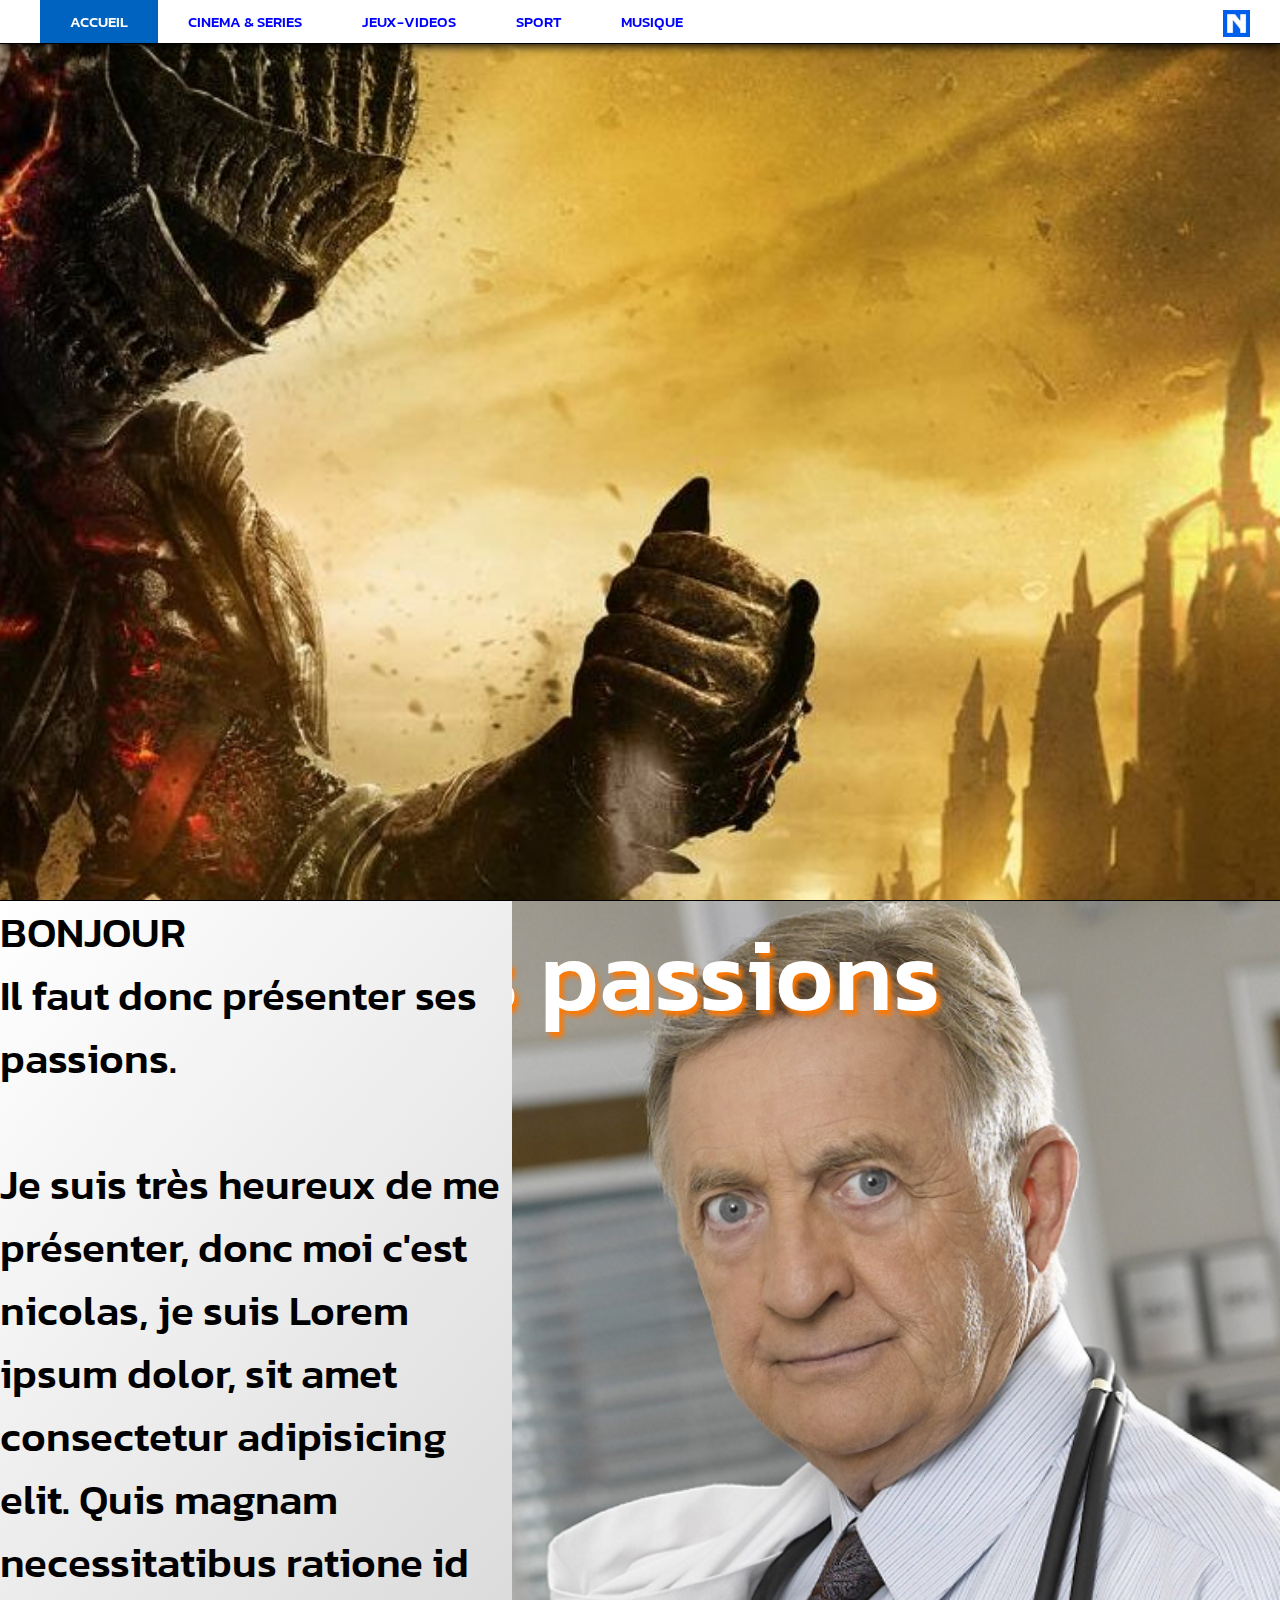
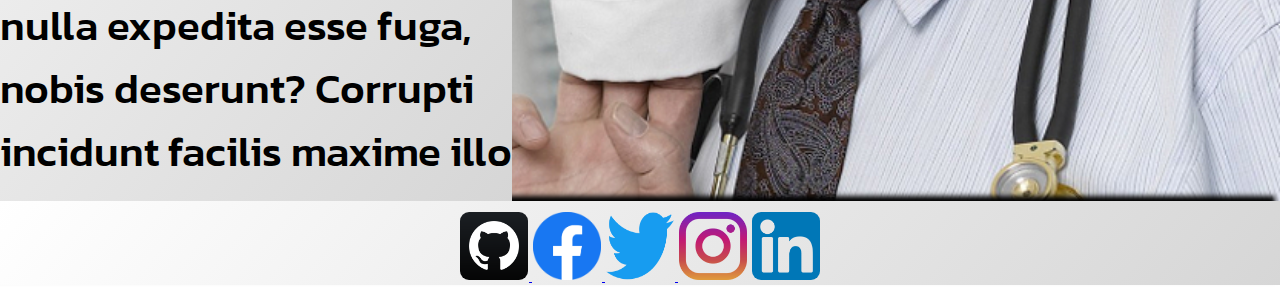
<file: index.html>
<!DOCTYPE html>
<html lang="en">
<head>
    <meta charset="UTF-8">
    <meta http-equiv="X-UA-Compatible" content="IE=edge">
    <meta name="viewport" content="width=device-width, initial-scale=1.0">
    <title>Accueil</title>
    <link rel="stylesheet" href="style.css">
    <link rel="preconnect" href="https://fonts.googleapis.com">
<link rel="preconnect" href="https://fonts.gstatic.com" crossorigin>
<link href="https://fonts.googleapis.com/css2?family=Kanit:ital,wght@0,100;0,500;1,400;1,700&display=swap" rel="stylesheet">
<link rel="preconnect" href="https://fonts.googleapis.com">
<link rel="preconnect" href="https://fonts.gstatic.com" crossorigin>
<link href="https://fonts.googleapis.com/css2?family=Bangers&display=swap" rel="stylesheet">
</head>
<body>
    <header>
    <nav>
        <ul>
            <li class="saroule active">
                   <a href="index.html">ACCUEIL</a> 
                   <!--Sous barre-->
                   <ul class="sousbar">
                     <li><a href="#">On est déjà à l'accueil</a></li>
                     <li><a href="#">Marche pas</a></li>
                     <li><a href="#">Ne fonctionne pas</a></li>
                   </ul>
            </li>
            <li>
                   <a href="cineserie.html">CINEMA & SERIES</a>
                   <!--Sous barre-->
                   <ul class="sousbar">
                     <li><a href="#">ça marchera peut-être plus tard</a></li>
                     <li><a href="#">toujours pas</a></li>
                     <li><a href="#">qui ne tente rien n'a rien ..</a></li>
                   </ul>
            </li>
            <li>
                   <a href="jeuxvideo.html">JEUX-VIDEOS</a>
                   <!--Sous barre-->
                   <ul class="sousbar">
                     <li><a href="#">Mais c'était sur enfaite</a></li>
                     <li><a href="#">Accès refusé</a></li>
                     <li><a href="#">Error 404 no html</a></li>
                   </ul>
            </li> 
            <li>
                   <a href="sport.html">SPORT</a>
                   <!--Sous barre-->
                   <ul class="sousbar">
                     <li><a href="#">Accès ouvert le 5 décembre 2089</a></li>
                     <li><a href="#">Bwhaaaa</a></li>
                     <li><a href="#">POURQUOIIIIII</a></li>
                   </ul>
            </li>
            <li>
                   <a href="musique.html">MUSIQUE</a>
                   <!--Sous barre-->
                   <ul class="sousbar">
                     <li><a href="#">Il serait temps d'abandonner là quand-même..</a></li>
                     <li><a href="#">CSS</a></li>
                     <li><a href="#">CSS++</a></li>
                   </ul>
            </li>
            <li class="title-nav">
              <a href="https://dictionnaire.lerobert.com/definition/inutile" target="_blank"><img src="Img/logo.png" alt="title"></a>
            </li>
        
    </nav>

    <div class="yari"></div>
    <div class="overtext">Mes passions</div>
    </header>
    
     
    <div class="container"> 
      
      <div class="onediv"> BONJOUR  <br>
        Il faut donc présenter ses passions.  <br> <br>
        Je suis très heureux de me présenter, donc moi c'est nicolas, je suis Lorem ipsum dolor, sit amet consectetur adipisicing elit. Quis magnam necessitatibus ratione id nulla expedita esse fuga, nobis deserunt? Corrupti incidunt facilis maxime illo ex mollitia molestiae corporis autem doloremque.
        <br>Tout est dit.
      </div>
      <div class="twodiv">
       
      </div>
      
   </div>
   
 
  
   <footer>
         
    <a href="https://github.com/Wallmonger/nicolasb.git" target="_blank"><img src="Img/github.png" alt="github"> </a>
    <a href="Img/hahabouk.jpg" target="_blank"><img src="Img/facebouk.png" alt="facebook"> </a>
    <a href="https://twitter.com/" target="_blank"><img src="Img/twitter.png" alt="twitter"> </a>
    <a href="https://fr.wikipedia.org/wiki/Am_stram_gram" target="_blank"><img src="Img/insta.png" alt="insta"></a>
    <a href="https://www.linkedin.com/in/nicolas-berrier-b55095241/" target="_blank"><img src="Img/linkemachin.png" alt="linkedin"></a>
</footer>
</body>
</html>
</file>
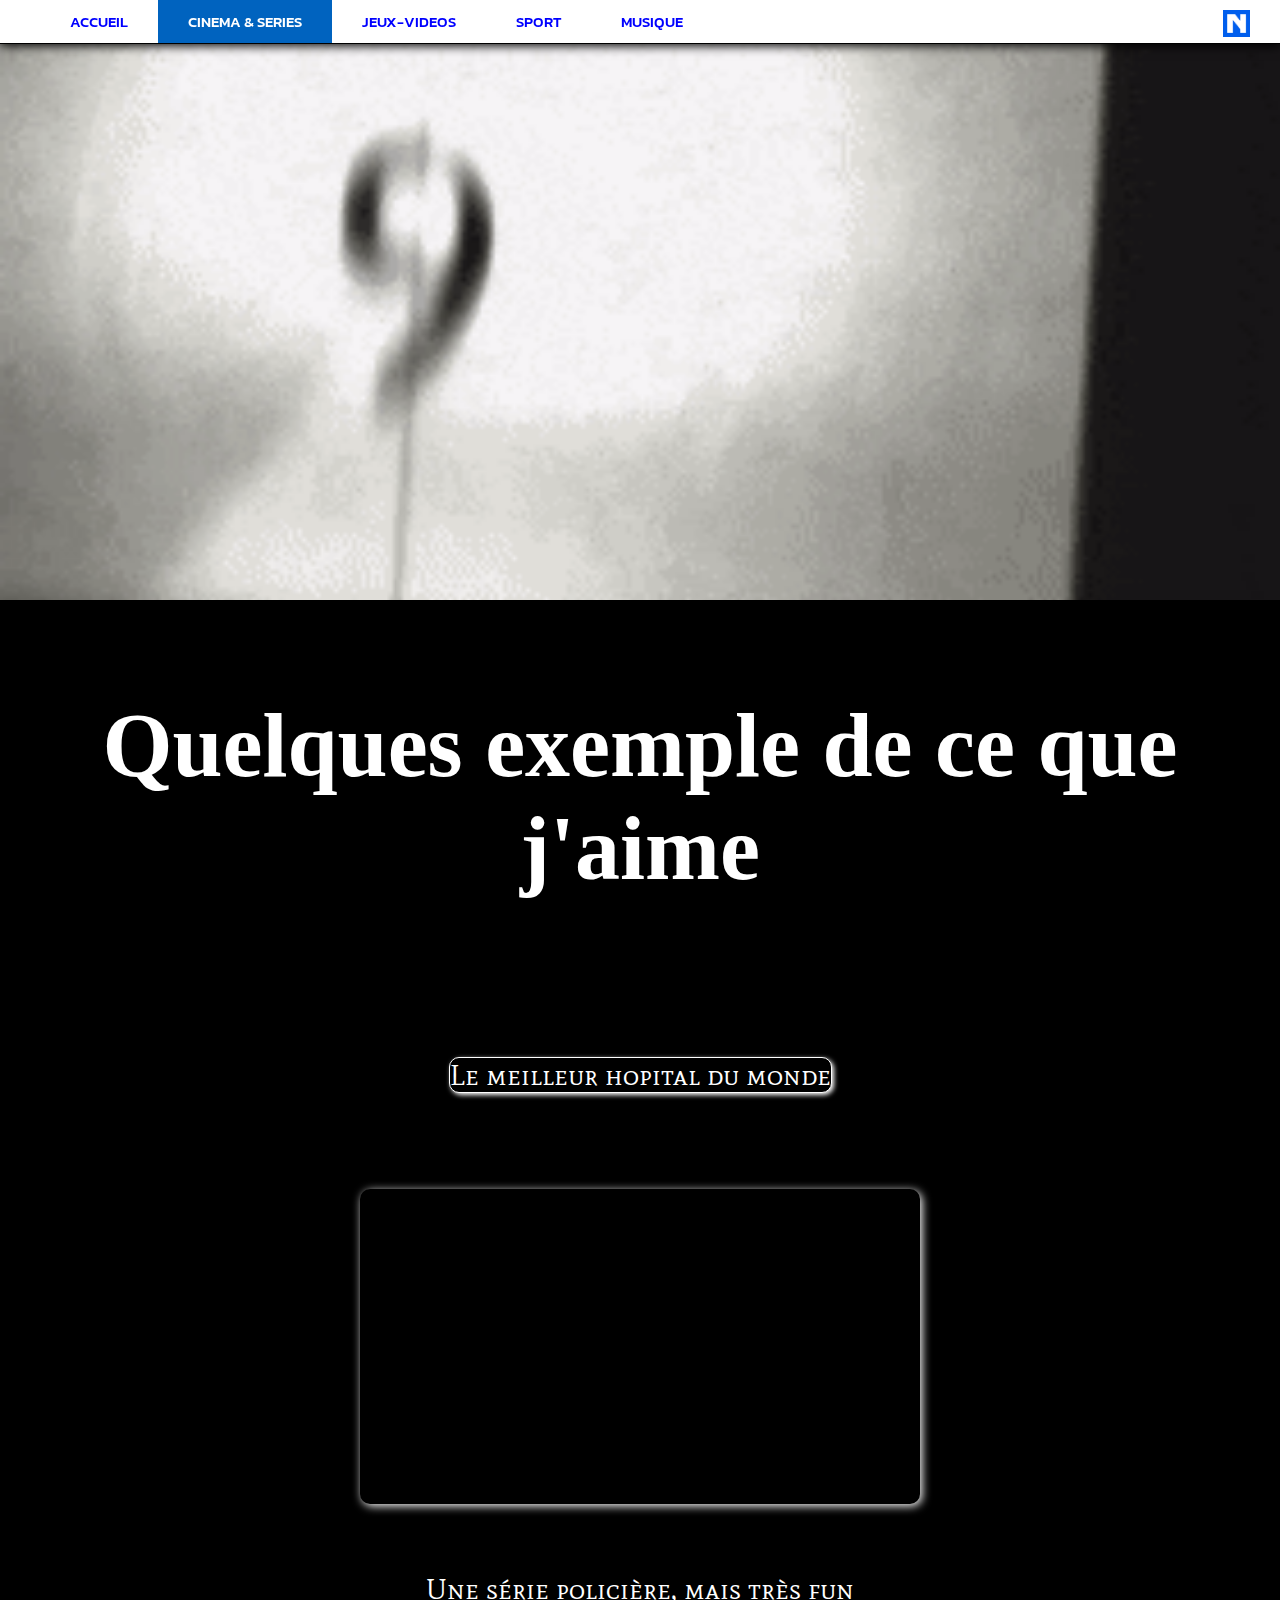
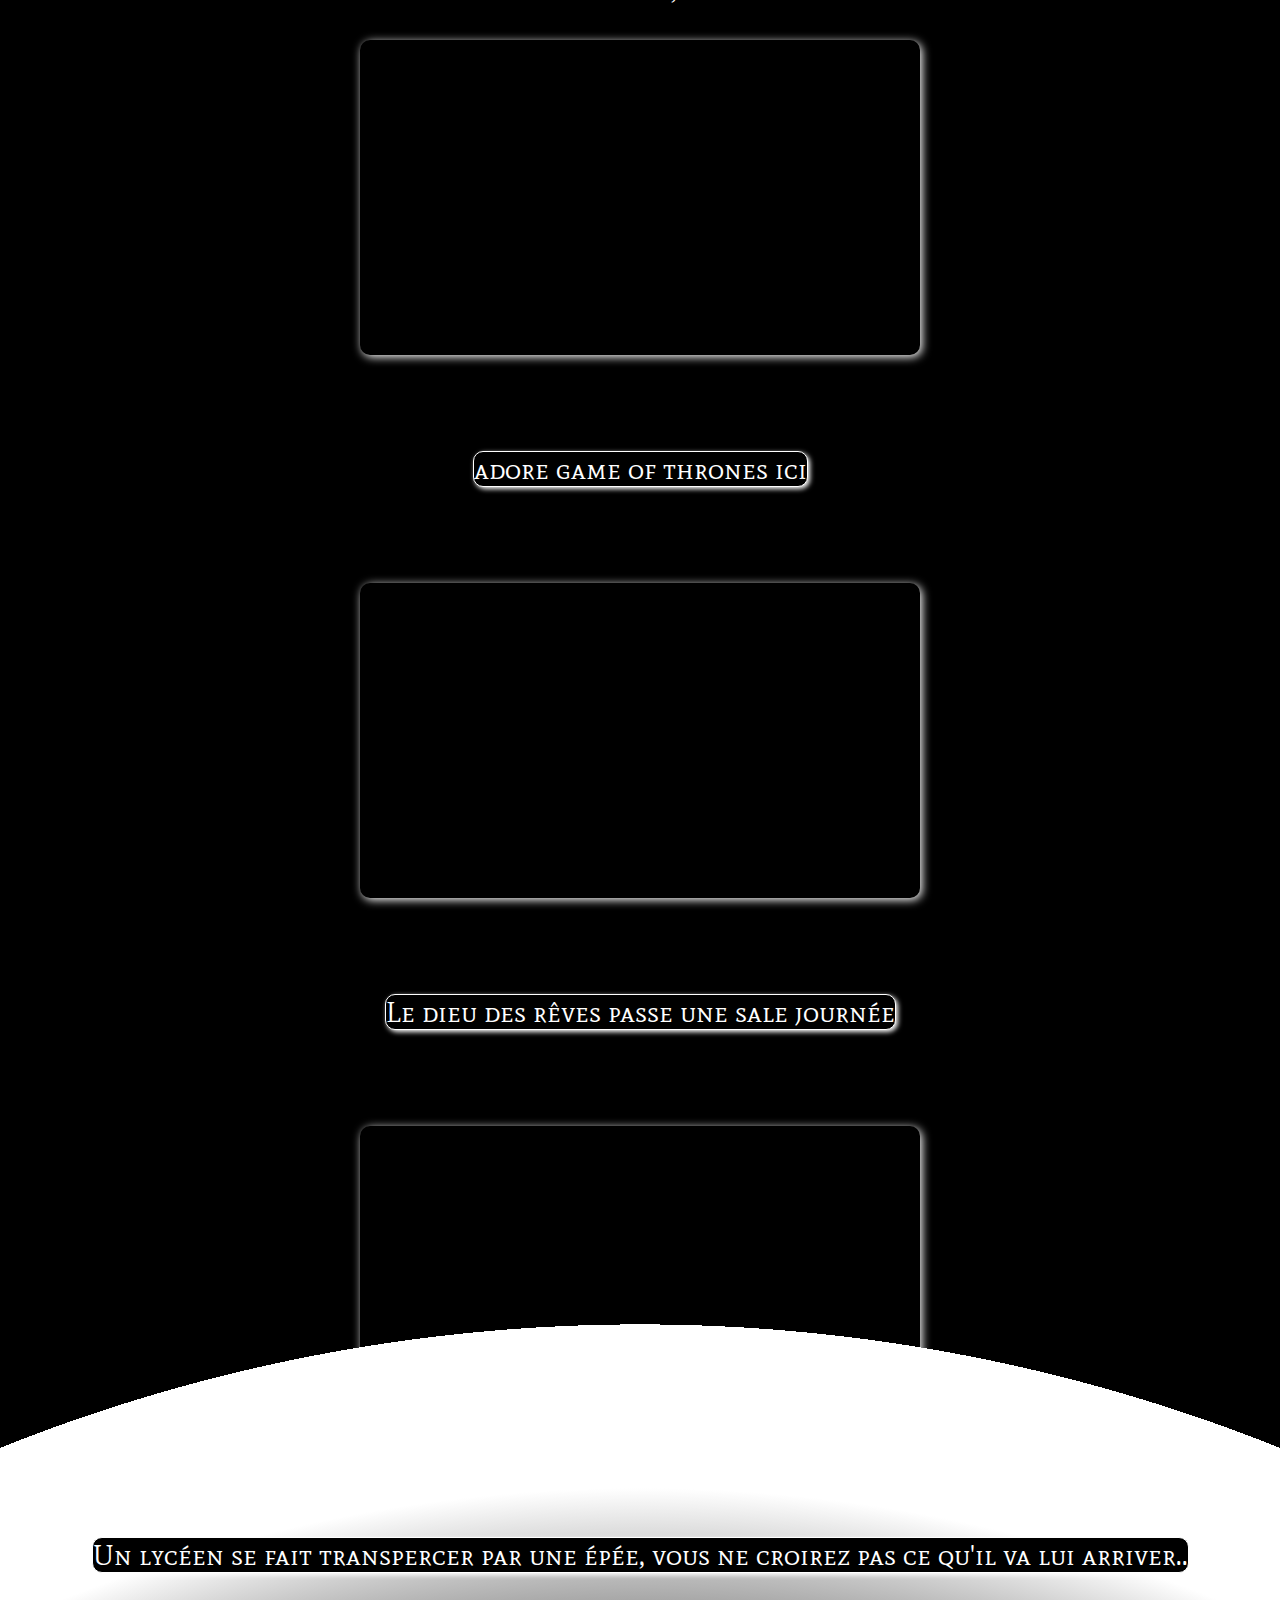
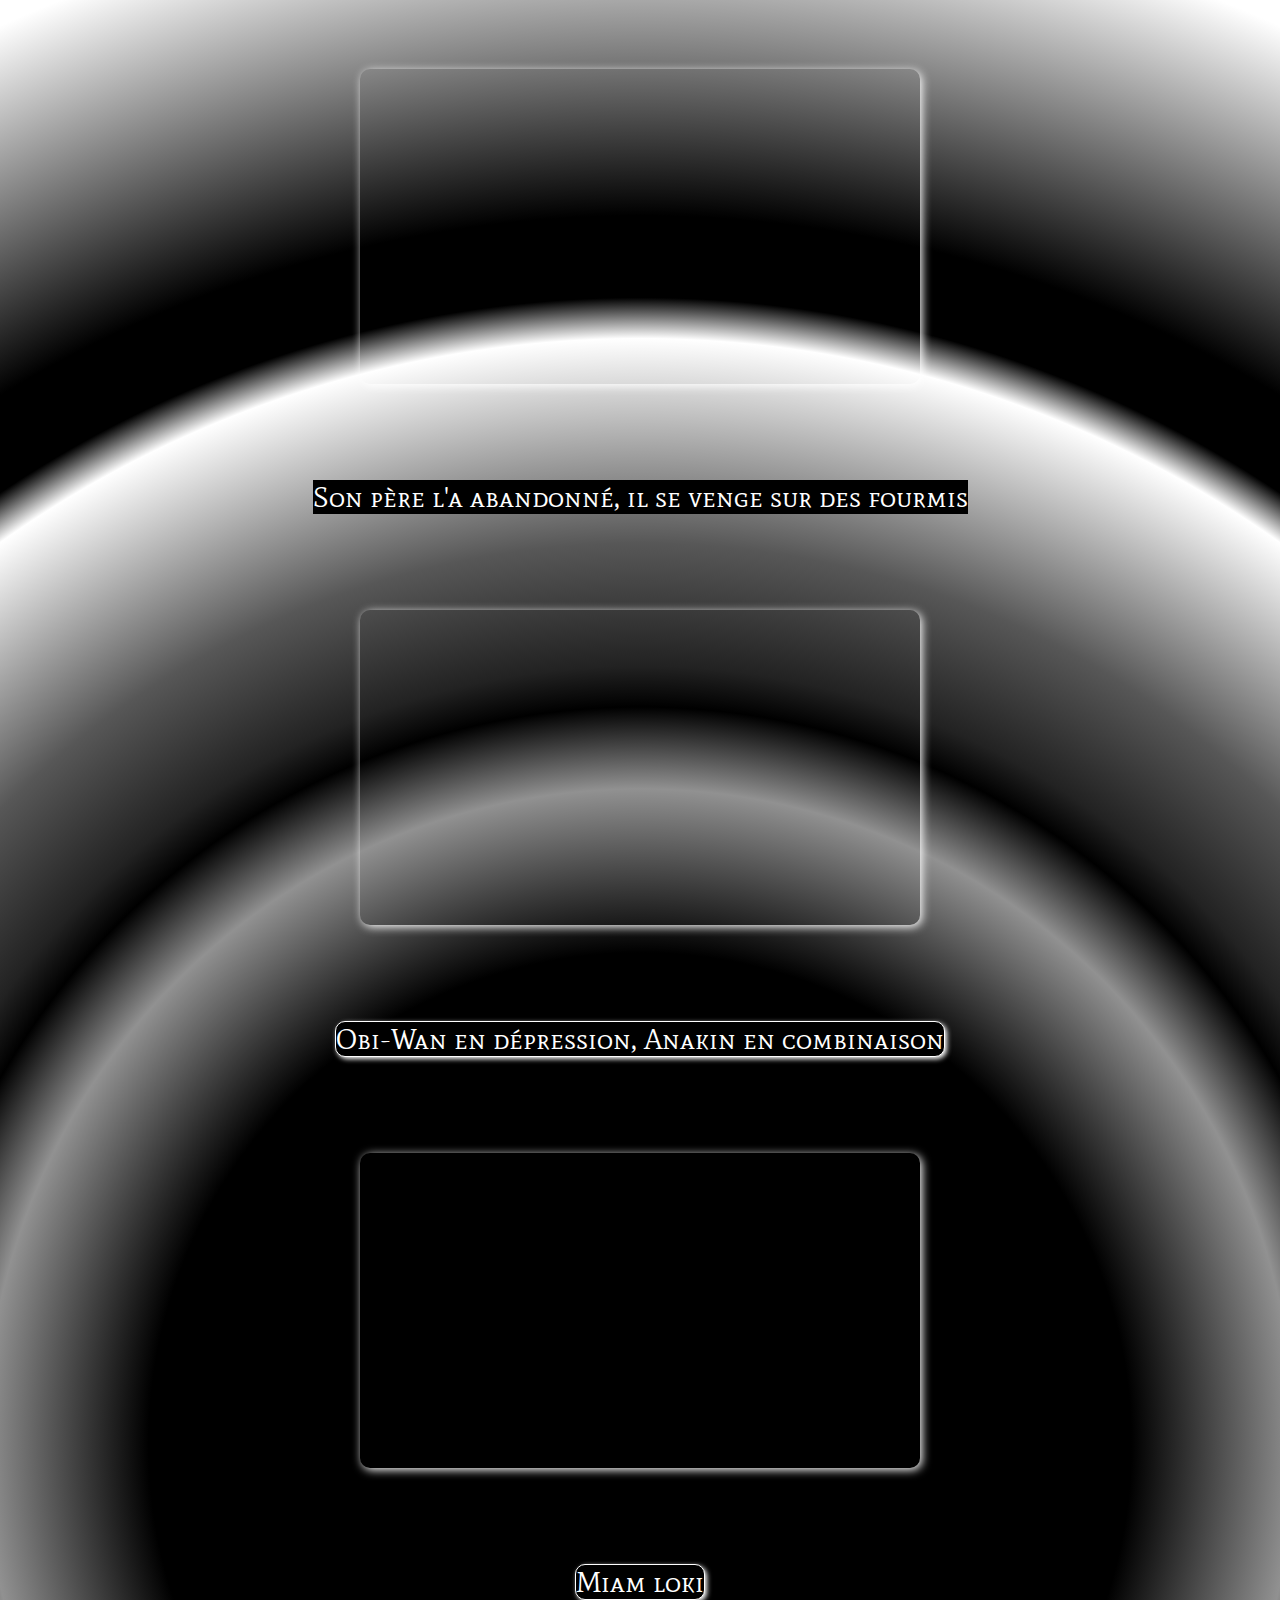
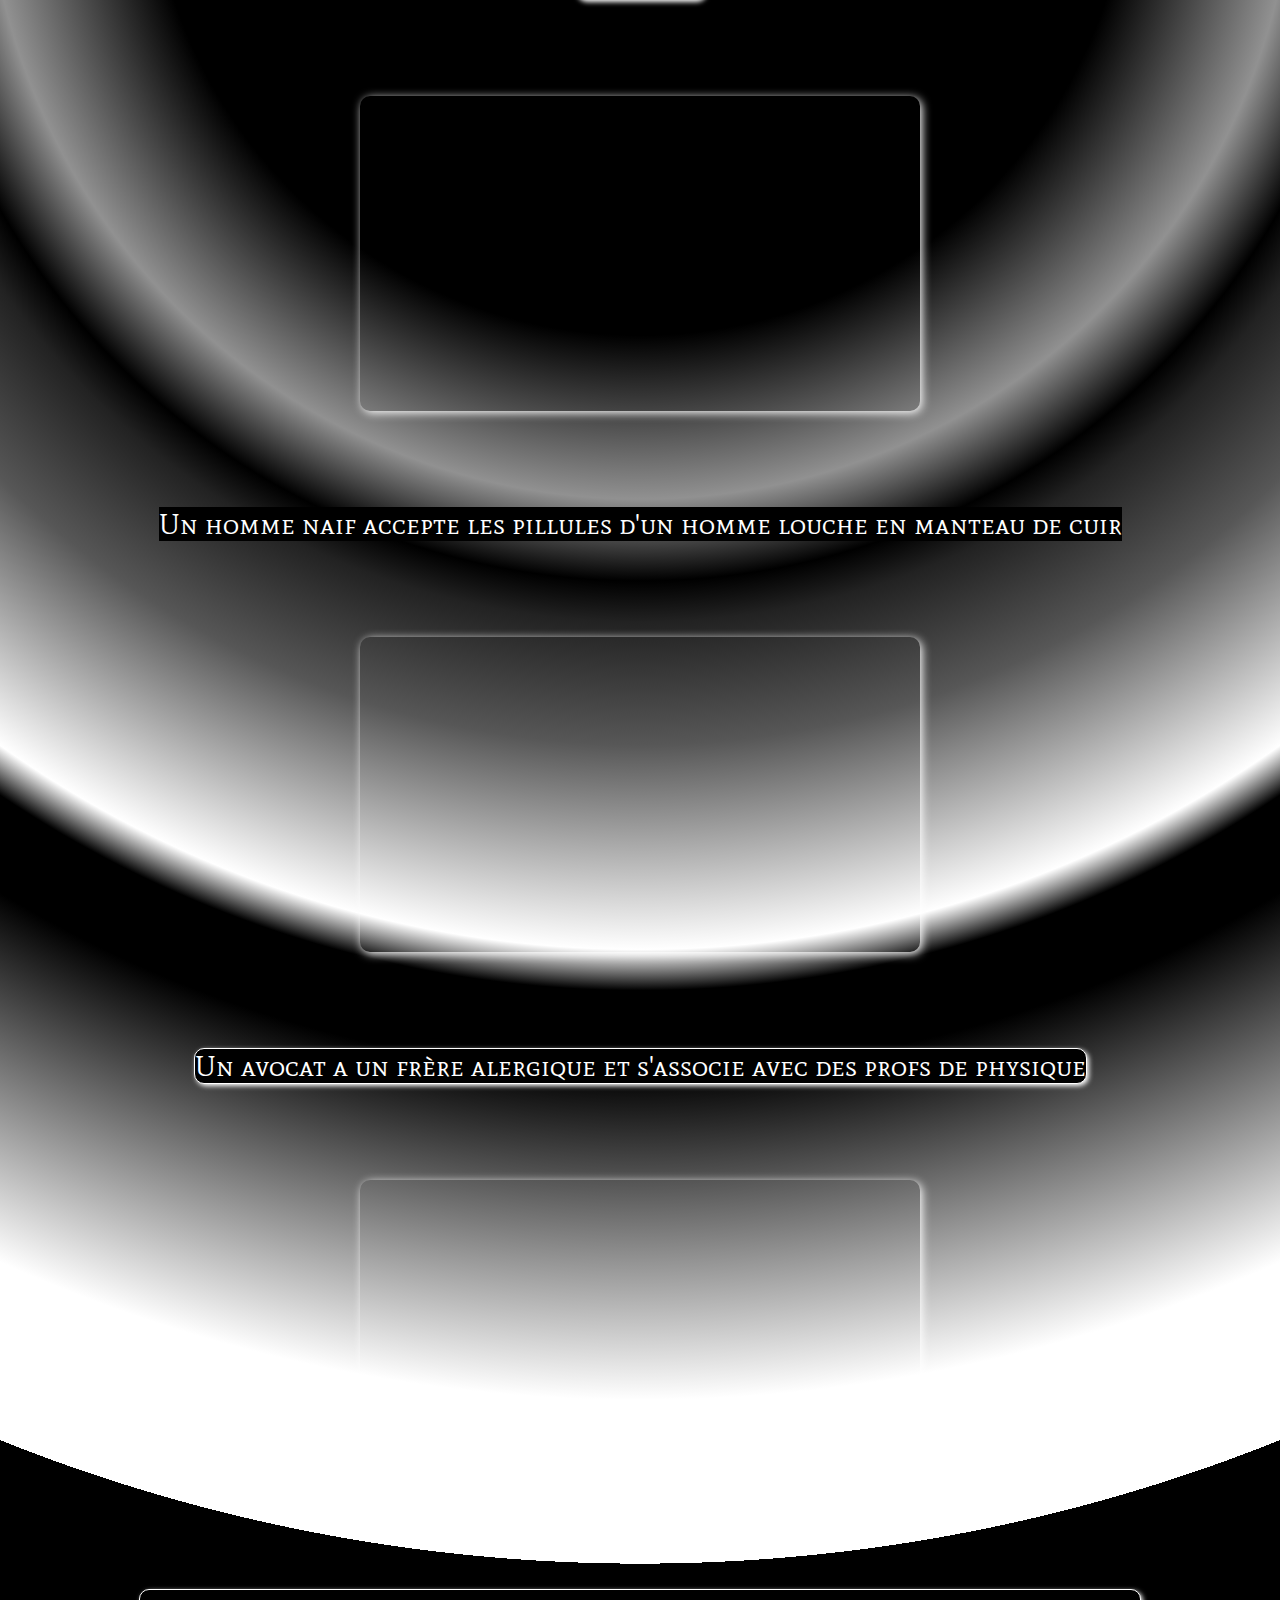
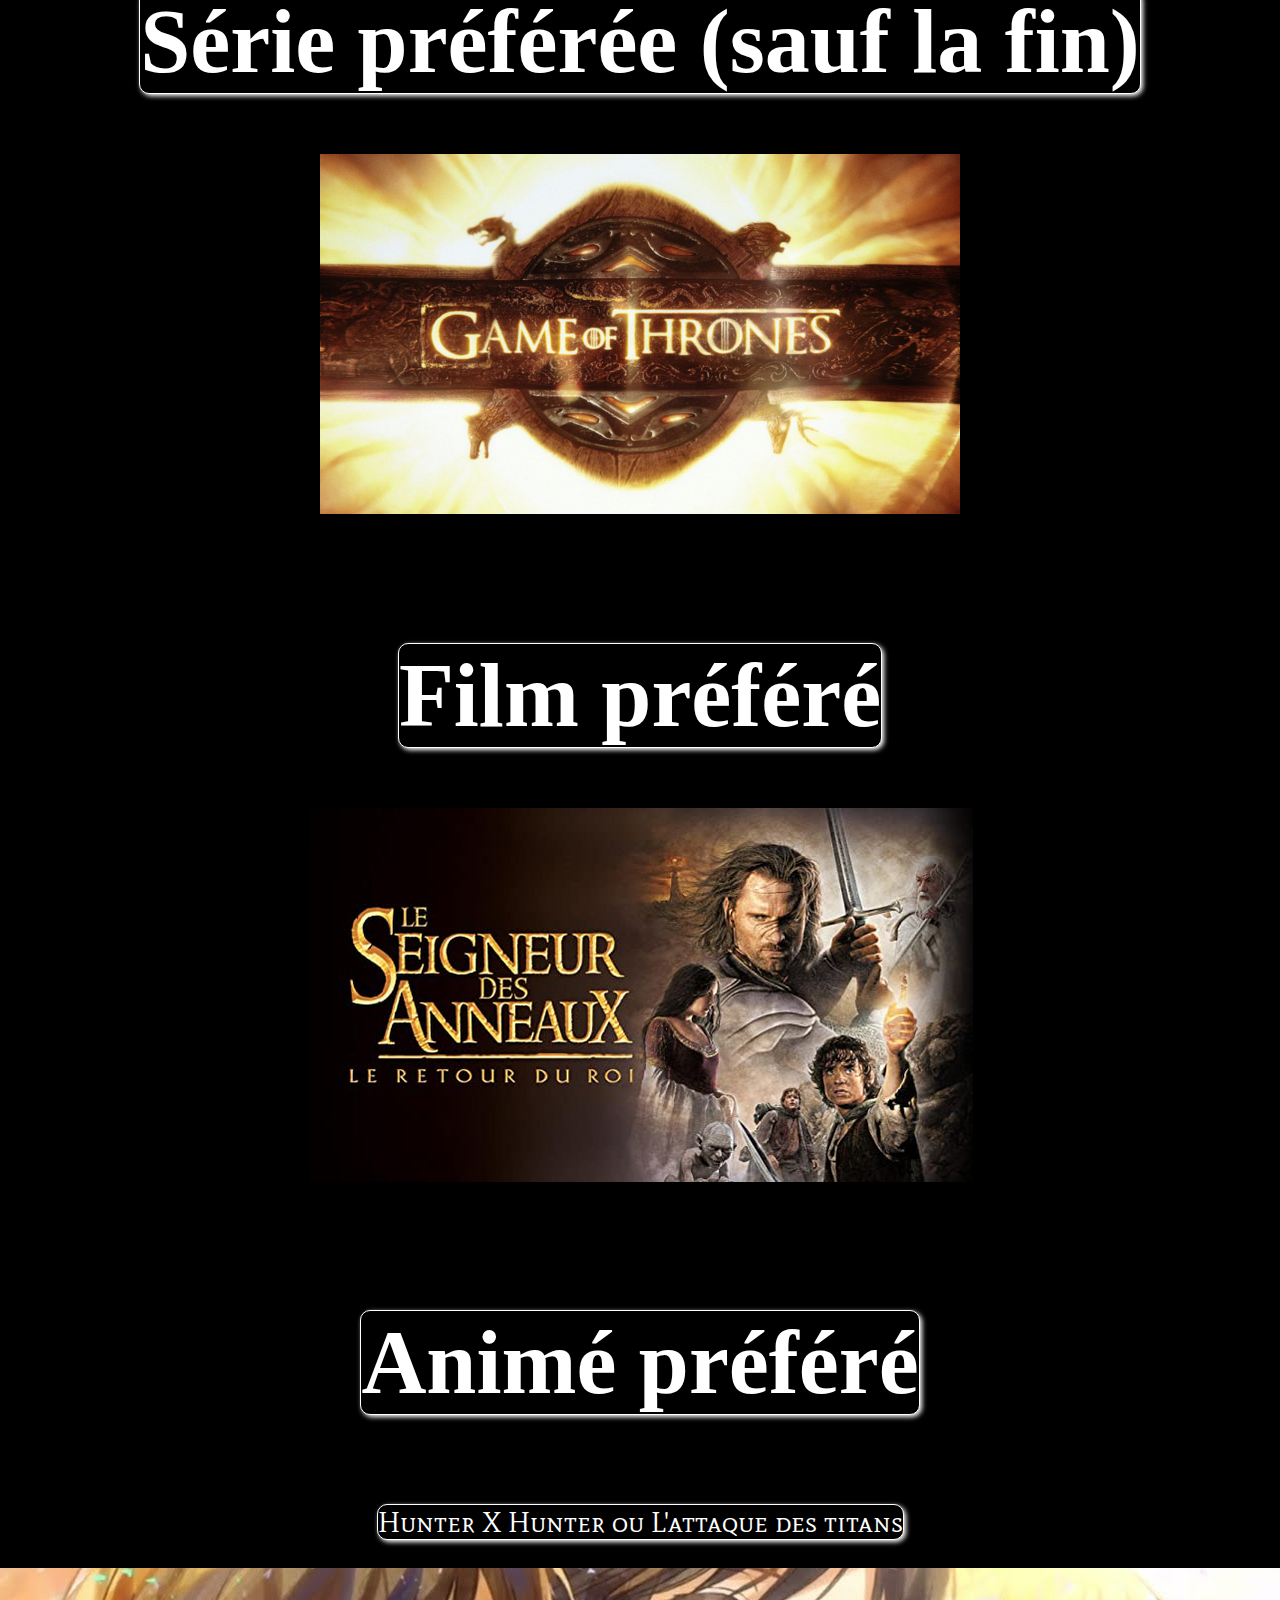
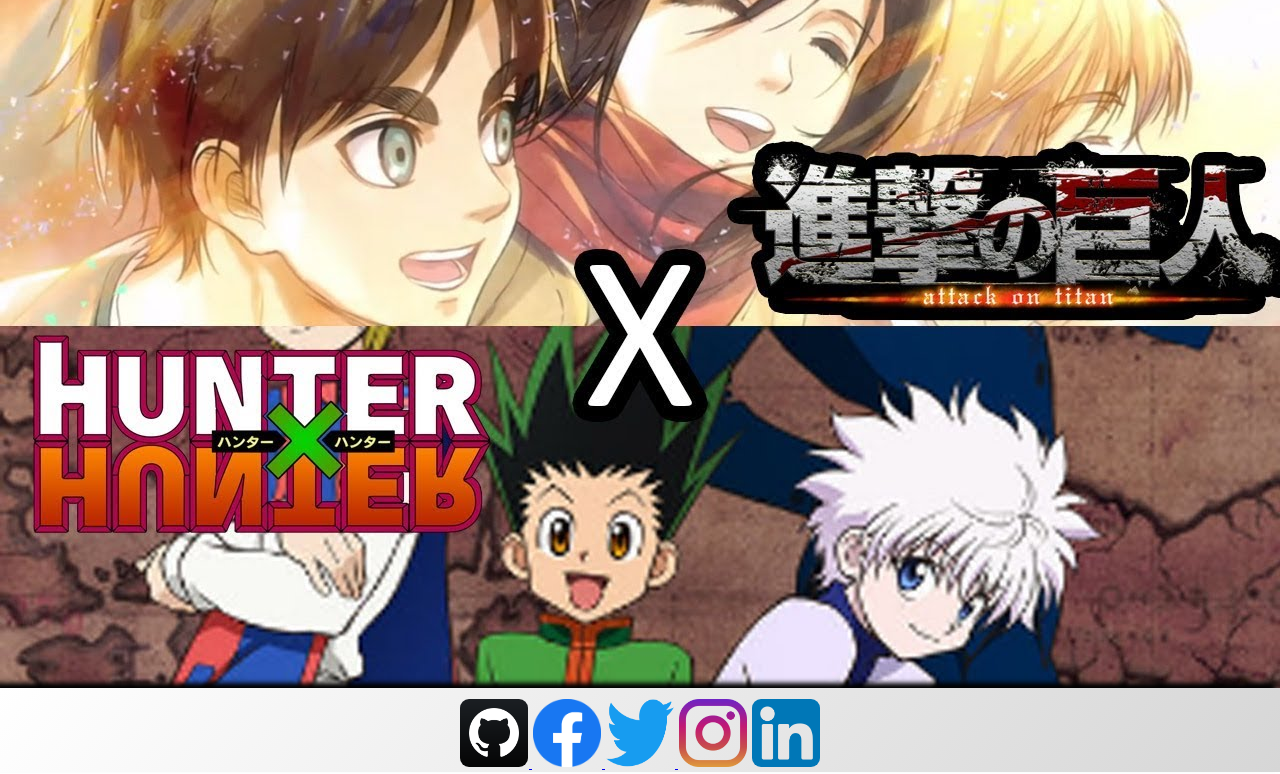
<file: cineserie.html>
<!DOCTYPE html>
<html lang="en">
<head>
    <meta charset="UTF-8">
    <meta http-equiv="X-UA-Compatible" content="IE=edge">
    <meta name="viewport" content="width=device-width, initial-scale=1.0">
    <title>Ciné, Séries, Animés</title>
    <link rel="stylesheet" href="style.css">
    <link rel="preconnect" href="https://fonts.googleapis.com">
<link rel="preconnect" href="https://fonts.gstatic.com" crossorigin>
<link href="https://fonts.googleapis.com/css2?family=Kanit:ital,wght@0,100;0,500;1,400;1,700&display=swap" rel="stylesheet">
<link rel="preconnect" href="https://fonts.googleapis.com">
<link rel="preconnect" href="https://fonts.gstatic.com" crossorigin>
<link href="https://fonts.googleapis.com/css2?family=Mate+SC&display=swap" rel="stylesheet">
</head>
<body class="body2">
    <header>
      <nav>
        <ul>
            <li>
                   <a href="index.html">ACCUEIL</a> 
                   <!--Sous barre-->
                   <ul class="sousbar">
                     <li><a href="#">On est déjà à l'accueil</a></li>
                     <li><a href="#">Marche pas</a></li>
                     <li><a href="#">Ne fonctionne pas</a></li>
                   </ul>
            </li>
            <li class="saroule active">
                   <a href="cineserie.html">CINEMA & SERIES</a>
                   <!--Sous barre-->
                   <ul class="sousbar">
                     <li><a href="#">ça marchera peut-être plus tard</a></li>
                     <li><a href="#">toujours pas</a></li>
                     <li><a href="#">qui ne tente rien n'a rien ..</a></li>
                   </ul>
            </li>
            <li>
                   <a href="jeuxvideo.html">JEUX-VIDEOS</a>
                   <!--Sous barre-->
                   <ul class="sousbar">
                     <li><a href="#">Mais c'était sur enfaite</a></li>
                     <li><a href="#">Accès refusé</a></li>
                     <li><a href="#">Error 404 no html</a></li>
                   </ul>
            </li> 
            <li>
                   <a href="sport.html">SPORT</a>
                   <!--Sous barre-->
                   <ul class="sousbar">
                     <li><a href="#">Accès ouvert le 5 décembre 2089</a></li>
                     <li><a href="#">Bwhaaaa</a></li>
                     <li><a href="#">POURQUOIIIIII</a></li>
                   </ul>
            </li>
            <li>
                   <a href="musique.html">MUSIQUE</a>
                   <!--Sous barre-->
                   <ul class="sousbar">
                     <li><a href="#">Html</a></li>
                     <li><a href="#">CSS</a></li>
                     <li><a href="#">CSS++</a></li>
                   </ul>
            </li>
            <li class="title-nav">
              <a href="https://dictionnaire.lerobert.com/definition/inutile" target="_blank"><img src="Img/logo.png" alt="title"></a>
            </li>
            
        </ul>
    </nav>

    <div class="yari2"></div>
    
    </header>


  <div class="pelcontent">
  <div class="rectanglepellicule"></div>  
  <div class="rectanglepelliculemilieu"> <br>
    <h1 style="color: white;">Quelques exemple de ce que j'aime</h1>
    <br> <br> <p style="background-color: black; color: white; border: 1px solid white; border-radius: 10px; box-shadow: 2px 2px 5px white;">Le meilleur hopital du monde </p> <br> <br>
    <iframe width="560" height="315" src="https://www.youtube.com/embed/KrJhXzpBwYY" title="YouTube video player" frameborder="0" allow="accelerometer; autoplay; clipboard-write; encrypted-media; gyroscope; picture-in-picture" allowfullscreen></iframe>
     <br> <br> Une série policière, mais très fun <br> <br>

    <iframe width="560" height="315" src="https://www.youtube.com/embed/HlBYdiXdUa8" title="YouTube video player" frameborder="0" allow="accelerometer; autoplay; clipboard-write; encrypted-media; gyroscope; picture-in-picture" allowfullscreen></iframe>
    <br> <br> <p style="background-color: black; color: white; border: 1px solid white; border-radius: 10px; box-shadow: 2px 2px 5px white;"> adore game of thrones ici</p> <br> <br>

    <iframe width="560" height="315" src="https://www.youtube.com/embed/DotnJ7tTA34" title="YouTube video player" frameborder="0" allow="accelerometer; autoplay; clipboard-write; encrypted-media; gyroscope; picture-in-picture" allowfullscreen></iframe> 
    <br> <br> <p style="background-color: black; color: white; border: 1px solid white; border-radius: 10px; box-shadow: 2px 2px 5px white;">Le dieu des rêves passe une sale journée</p> <br> <br>

    <iframe width="560" height="315" src="https://www.youtube.com/embed/M0Ak9Bu5fAs" title="YouTube video player" frameborder="0" allow="accelerometer; autoplay; clipboard-write; encrypted-media; gyroscope; picture-in-picture" allowfullscreen></iframe>
    <br> <br> <p style="background-color: black; color: white; border: 1px solid white; border-radius: 10px; box-shadow: 2px 2px 5px white;">Un lycéen se fait transpercer par une épée, vous ne croirez pas ce qu'il va lui arriver.. </p><br> <br>

    <iframe width="560" height="315" src="https://www.youtube.com/embed/Pi_sIP-wjC0" title="YouTube video player" frameborder="0" allow="accelerometer; autoplay; clipboard-write; encrypted-media; gyroscope; picture-in-picture" allowfullscreen></iframe>
    <br> <br> <p style="color: white; background-color: black;">Son père l'a abandonné, il se venge sur des fourmis</p><br> <br>

    <iframe width="560" height="315" src="https://www.youtube.com/embed/1onBuWFzJMc" title="YouTube video player" frameborder="0" allow="accelerometer; autoplay; clipboard-write; encrypted-media; gyroscope; picture-in-picture" allowfullscreen></iframe>
    <br> <br> <p style="background-color: black; color: white; border: 1px solid white; border-radius: 10px; box-shadow: 2px 2px 5px white;">Obi-Wan en dépression, Anakin en combinaison</p> <br> <br>

    <iframe width="560" height="315" src="https://www.youtube.com/embed/3Yh_6_zItPU" title="YouTube video player" frameborder="0" allow="accelerometer; autoplay; clipboard-write; encrypted-media; gyroscope; picture-in-picture" allowfullscreen></iframe>
    <br> <br> <p  style="background-color: black; color: white; border: 1px solid white; border-radius: 10px; box-shadow: 2px 2px 5px white;">Miam loki</p> <br> <br>

    <iframe width="560" height="315" src="https://www.youtube.com/embed/nW948Va-l10" title="YouTube video player" frameborder="0" allow="accelerometer; autoplay; clipboard-write; encrypted-media; gyroscope; picture-in-picture" allowfullscreen></iframe>
    <br> <br> <p>Un homme naif accepte les pillules d'un homme louche en manteau de cuir</p> <br> <br>

    <iframe width="560" height="315" src="https://www.youtube.com/embed/mctdeCb9Dro" title="YouTube video player" frameborder="0" allow="accelerometer; autoplay; clipboard-write; encrypted-media; gyroscope; picture-in-picture" allowfullscreen></iframe>
    <br> <br> <p style="background-color: black; color: white; border: 1px solid white; border-radius: 10px; box-shadow: 2px 2px 5px white;">Un avocat a un frère alergique et s'associe avec des profs de physique</p> <br> <br>
    <iframe width="560" height="315" src="https://www.youtube.com/embed/Qz3u06eXf0E" title="YouTube video player" frameborder="0" allow="accelerometer; autoplay; clipboard-write; encrypted-media; gyroscope; picture-in-picture" allowfullscreen></iframe> <br>
    <h1 style="background-color: black; color: white; border: 1px solid white; border-radius: 10px; box-shadow: 2px 2px 5px white;";">Série préférée (sauf la fin) </h1>
    <img src="Img/got.jpg" alt="got" style="width: 50%; height: auto;"> <br> <br>
    <h1 style="background-color: black; color: white; border: 1px solid white; border-radius: 10px; box-shadow: 2px 2px 5px white;">Film préféré</h1>
    <img src="Img/aragorn.png" alt="lordoftheanneaux"> <br> <br> 
    <h1 style="background-color: black; color: white; border: 1px solid white; border-radius: 10px; box-shadow: 2px 2px 5px white;">Animé préféré</h1>
    <p style="background-color: black; color: white; border: 1px solid white; border-radius: 10px; box-shadow: 2px 2px 5px white;">Hunter X Hunter ou L'attaque des titans</p>
    <img src="Img/HXH.jpg" alt="hxh">
  </div>
  <div class="rectanglepellicule2"></div>
  </div>
  <footer>
         
    <a href="https://github.com/Wallmonger/nicolasb.git" target="_blank"><img src="Img/github.png" alt="github"> </a>
    <a href="Img/hahabouk.jpg" target="_blank"><img src="Img/facebouk.png" alt="facebook"> </a>
    <a href="https://twitter.com/" target="_blank"><img src="Img/twitter.png" alt="twitter"> </a>
    <a href="https://fr.wikipedia.org/wiki/Am_stram_gram" target="_blank"><img src="Img/insta.png" alt="insta"></a>
    <a href="https://www.linkedin.com/in/nicolas-berrier-b55095241/" target="_blank"><img src="Img/linkemachin.png" alt="linkedin"></a>

</footer>

  </body>
  </html>
</file>
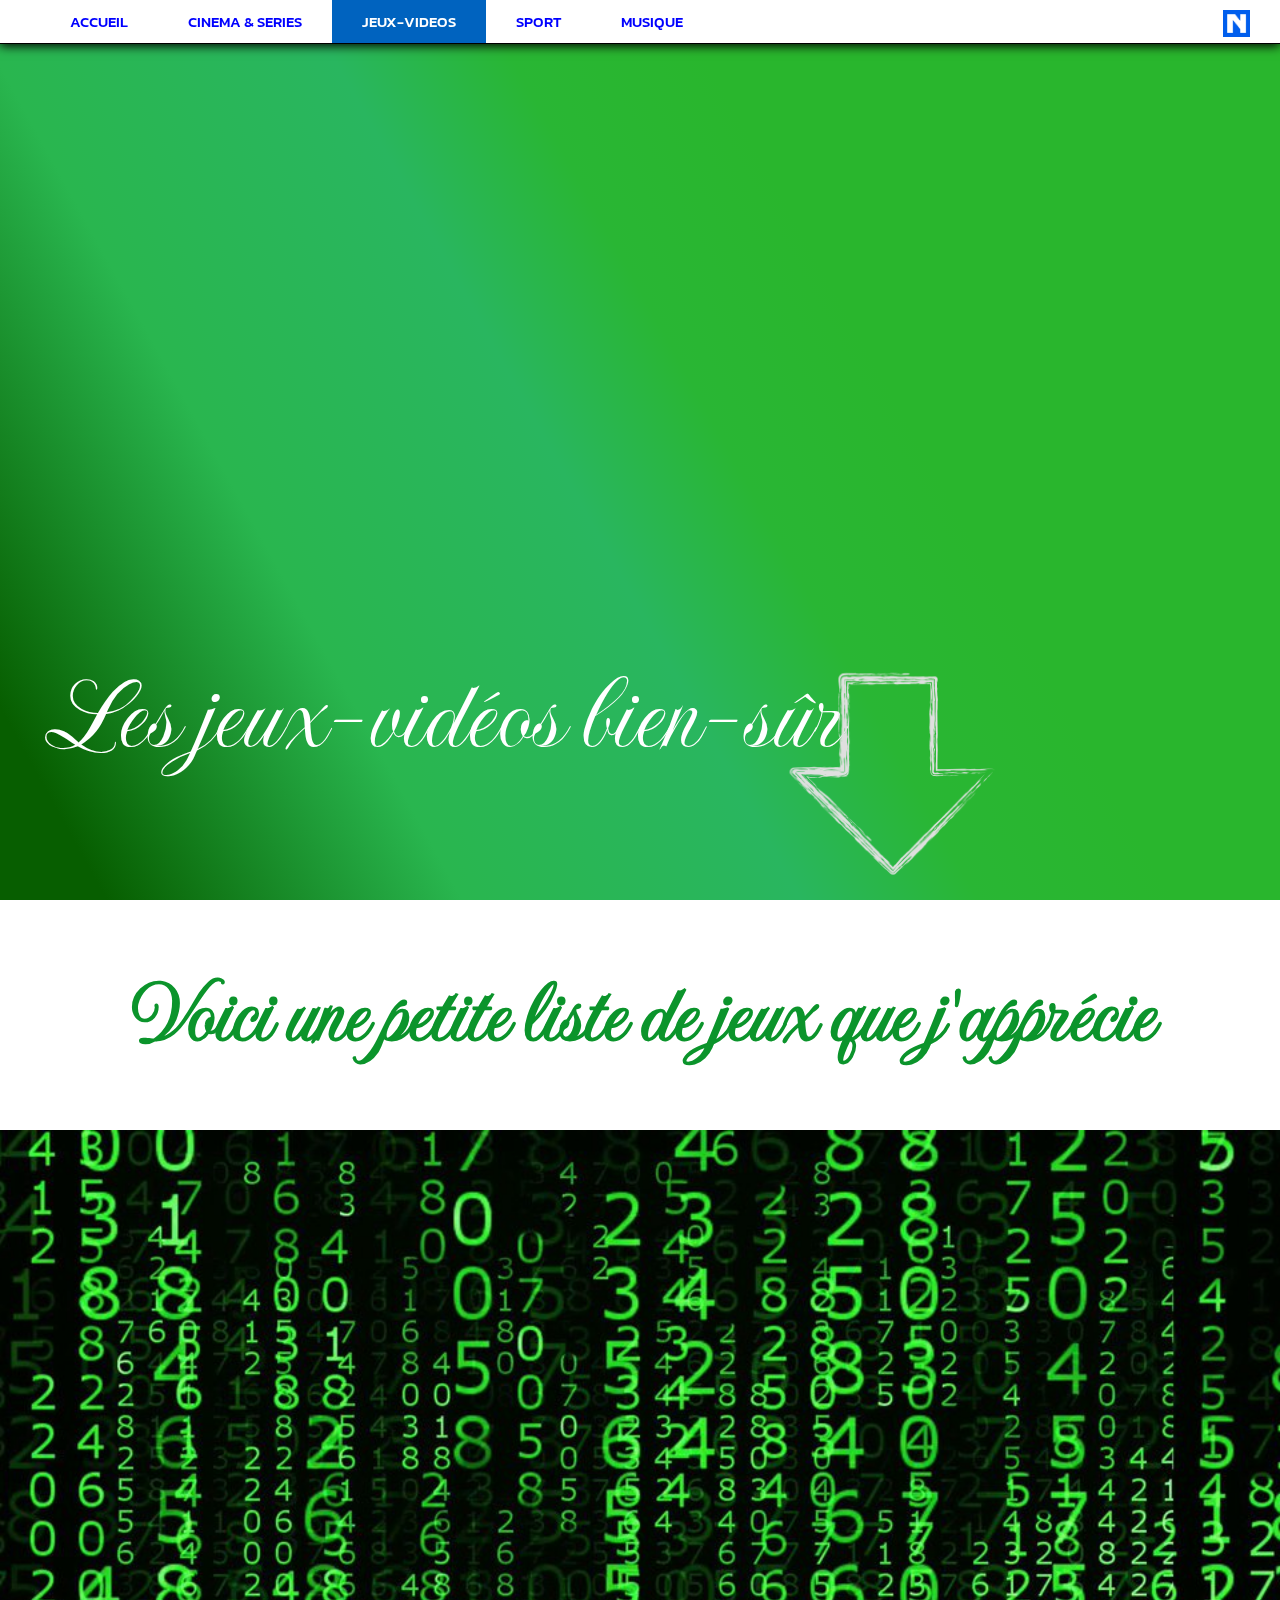
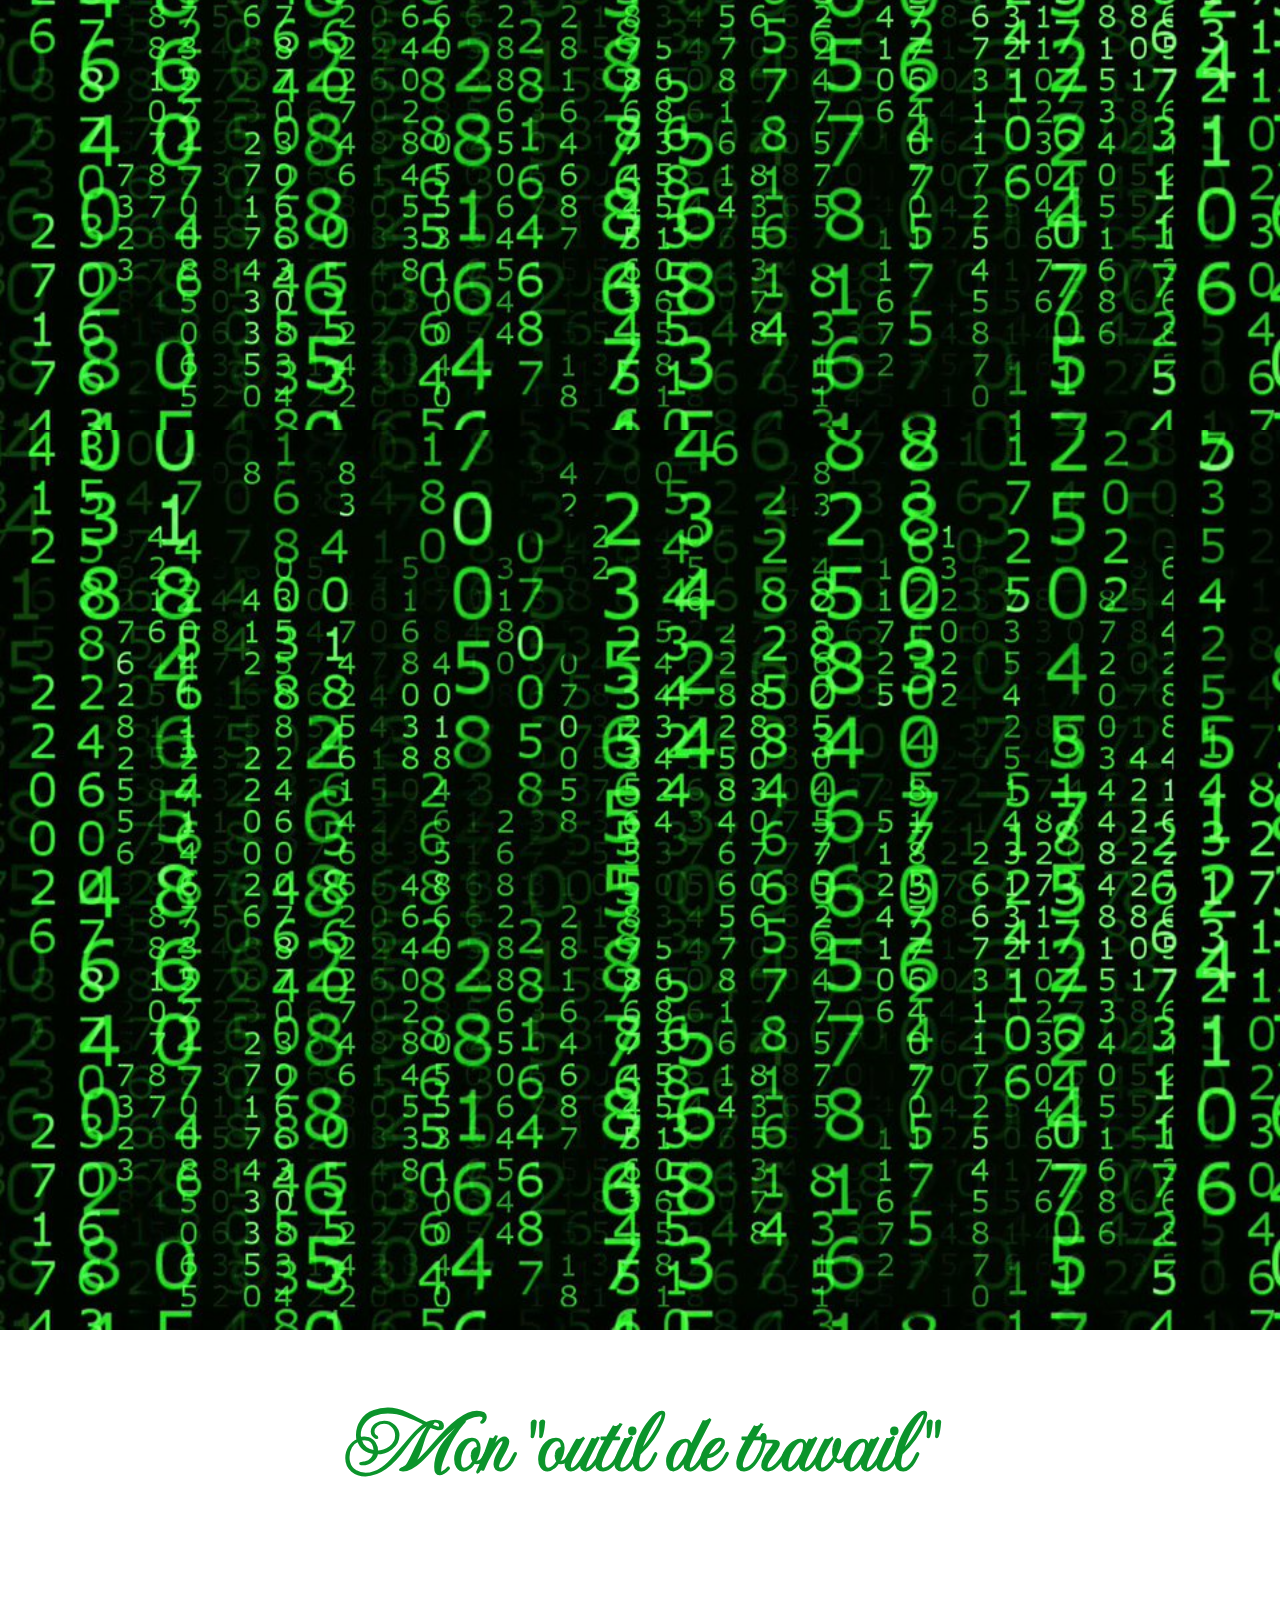
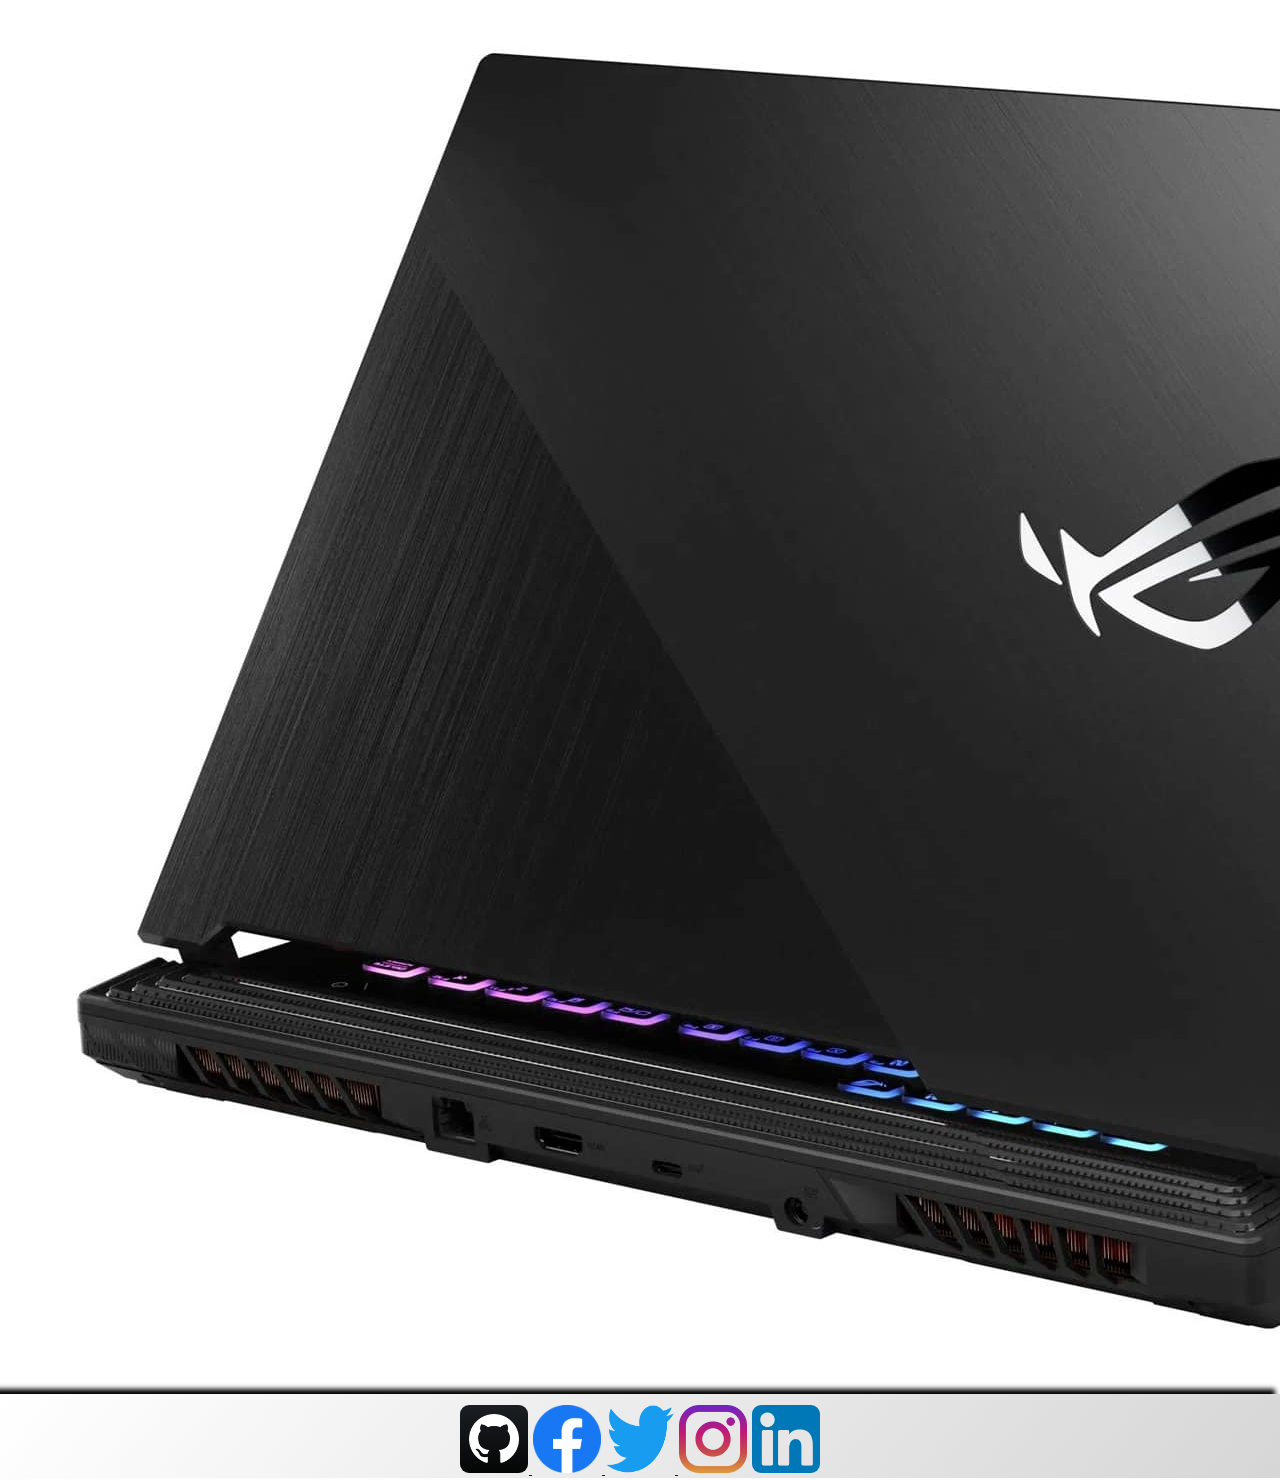
<file: jeuxvideo.html>
<!DOCTYPE html>
<html lang="en">
<head>
    <meta charset="UTF-8">
    <meta http-equiv="X-UA-Compatible" content="IE=edge">
    <meta name="viewport" content="width=device-width, initial-scale=1.0">
    <title>Jeux-videos</title>
    <link rel="stylesheet" href="style.css">
    <link rel="preconnect" href="https://fonts.googleapis.com">
<link rel="preconnect" href="https://fonts.gstatic.com" crossorigin>
<link href="https://fonts.googleapis.com/css2?family=Kanit:ital,wght@0,100;0,500;1,400;1,700&display=swap" rel="stylesheet">
<link rel="preconnect" href="https://fonts.googleapis.com">

<link rel="preconnect" href="https://fonts.gstatic.com" crossorigin>
<link href="https://fonts.googleapis.com/css2?family=Imperial+Script&display=swap" rel="stylesheet">
</head>
<body style>
    <header>
      <nav>
        <ul>
            <li>
                   <a href="index.html">ACCUEIL</a> 
                   <!--Sous barre-->
                   <ul class="sousbar">
                     <li><a href="#">On est déjà à l'accueil</a></li>
                     <li><a href="#">Marche pas</a></li>
                     <li><a href="#">Ne fonctionne pas</a></li>
                   </ul>
            </li>
            <li>
                   <a href="cineserie.html">CINEMA & SERIES</a>
                   <!--Sous barre-->
                   <ul class="sousbar">
                     <li><a href="#">ça marchera peut-être plus tard</a></li>
                     <li><a href="#">toujours pas</a></li>
                     <li><a href="#">qui ne tente rien n'a rien ..</a></li>
                   </ul>
            </li>
            <li class="saroule active">
                   <a href="jeuxvideo.html">JEUX-VIDEOS</a>
                   <!--Sous barre-->
                   <ul class="sousbar">
                     <li><a href="#">Mais c'était sur enfaite</a></li>
                     <li><a href="#">Accès refusé</a></li>
                     <li><a href="#">Error 404 no html</a></li>
                   </ul>
            </li> 
            <li>
                   <a href="sport.html">SPORT</a>
                   <!--Sous barre-->
                   <ul class="sousbar">
                     <li><a href="#">Accès ouvert le 5 décembre 2089</a></li>
                     <li><a href="#">Bwhaaaa</a></li>
                     <li><a href="#">POURQUOIIIIII</a></li>
                   </ul>
            </li>
            <li>
                   <a href="musique.html">MUSIQUE</a>
                   <!--Sous barre-->
                   <ul class="sousbar">
                     <li><a href="#">Html</a></li>
                     <li><a href="#">CSS</a></li>
                     <li><a href="#">CSS++</a></li>
                   </ul>
            </li>
            <li class="title-nav">
              <a href="https://dictionnaire.lerobert.com/definition/inutile" target="_blank"><img src="Img/logo.png" alt="title"></a>
            </li>
            
        </ul>
    </nav>
    
    <div class="jv-div">
      <p>Les jeux-vidéos bien-sûr</p>
      <div class="svg"></div>
    </div>
    
    </header>
      
    <h1> Voici une petite liste de jeux que j'apprécie </h1>

    <div class="scrollmania">
      <div id="img1">The Witcher</div>
      <div id="img2">Elden ring</div>
      <div id="img3">Rocket League</div>
      <div id="img4">Street fighter</div>
      
    </div>
    <div class="scrollmania">
      <div id="img5">Demon's crest</div>
      <div id="img6">The binding of Isaac</div>
      <div id="img7">Resident Evil</div>
      <div id="img8">Hollow Knight</div>
      
    </div>
 
    <h1>Mon "outil de travail"</h1>
    
    <img src="Img/outil.jpg" alt="pc pasmal" class="pc-gam">



    <footer>
         
      <a href="https://github.com/Wallmonger/nicolasb.git" target="_blank"><img src="Img/github.png" alt="github"> </a>
      <a href="Img/hahabouk.jpg" target="_blank"><img src="Img/facebouk.png" alt="facebook"> </a>
      <a href="https://twitter.com/" target="_blank"><img src="Img/twitter.png" alt="twitter"> </a>
      <a href="https://fr.wikipedia.org/wiki/Am_stram_gram" target="_blank"><img src="Img/insta.png" alt="insta"></a>
      <a href="https://www.linkedin.com/in/nicolas-berrier-b55095241/" target="_blank"><img src="Img/linkemachin.png" alt="linkedin"></a>  
</footer>
   <script>
     const one = document.getElementById("img1");
     const two = document.getElementById("img2");
     const three = document.getElementById("img3");
     const four = document.getElementById("img4");
     const five = document.getElementById("img5");
     const six = document.getElementById("img6");
     const seven = document.getElementById("img7");
     const eight = document.getElementById("img8");

  
     
    
     document.addEventListener("scroll", (e) => {
       console.log(window.scrollY);
       if (window.scrollY > 500)
       {
         one.style.visibility = "visible";
         one.style.opacity = "1";

         two.style.visibility = "visible";
         two.style.opacity = "1";

         three.style.visibility = "visible";
         three.style.opacity = "1";

         four.style.visibility = "visible";
         four.style.opacity = "1";

         five.style.visibility = "visible";
         five.style.opacity = "1";

         
         six.style.visibility = "visible";
         six.style.opacity = "1";

         seven.style.visibility = "visible";
         seven.style.opacity = "1";

         eight.style.visibility = "visible";
         eight.style.opacity = "1";
       }
       
          
       
     })
     
     
   </script>
</body>
</html>
</file>
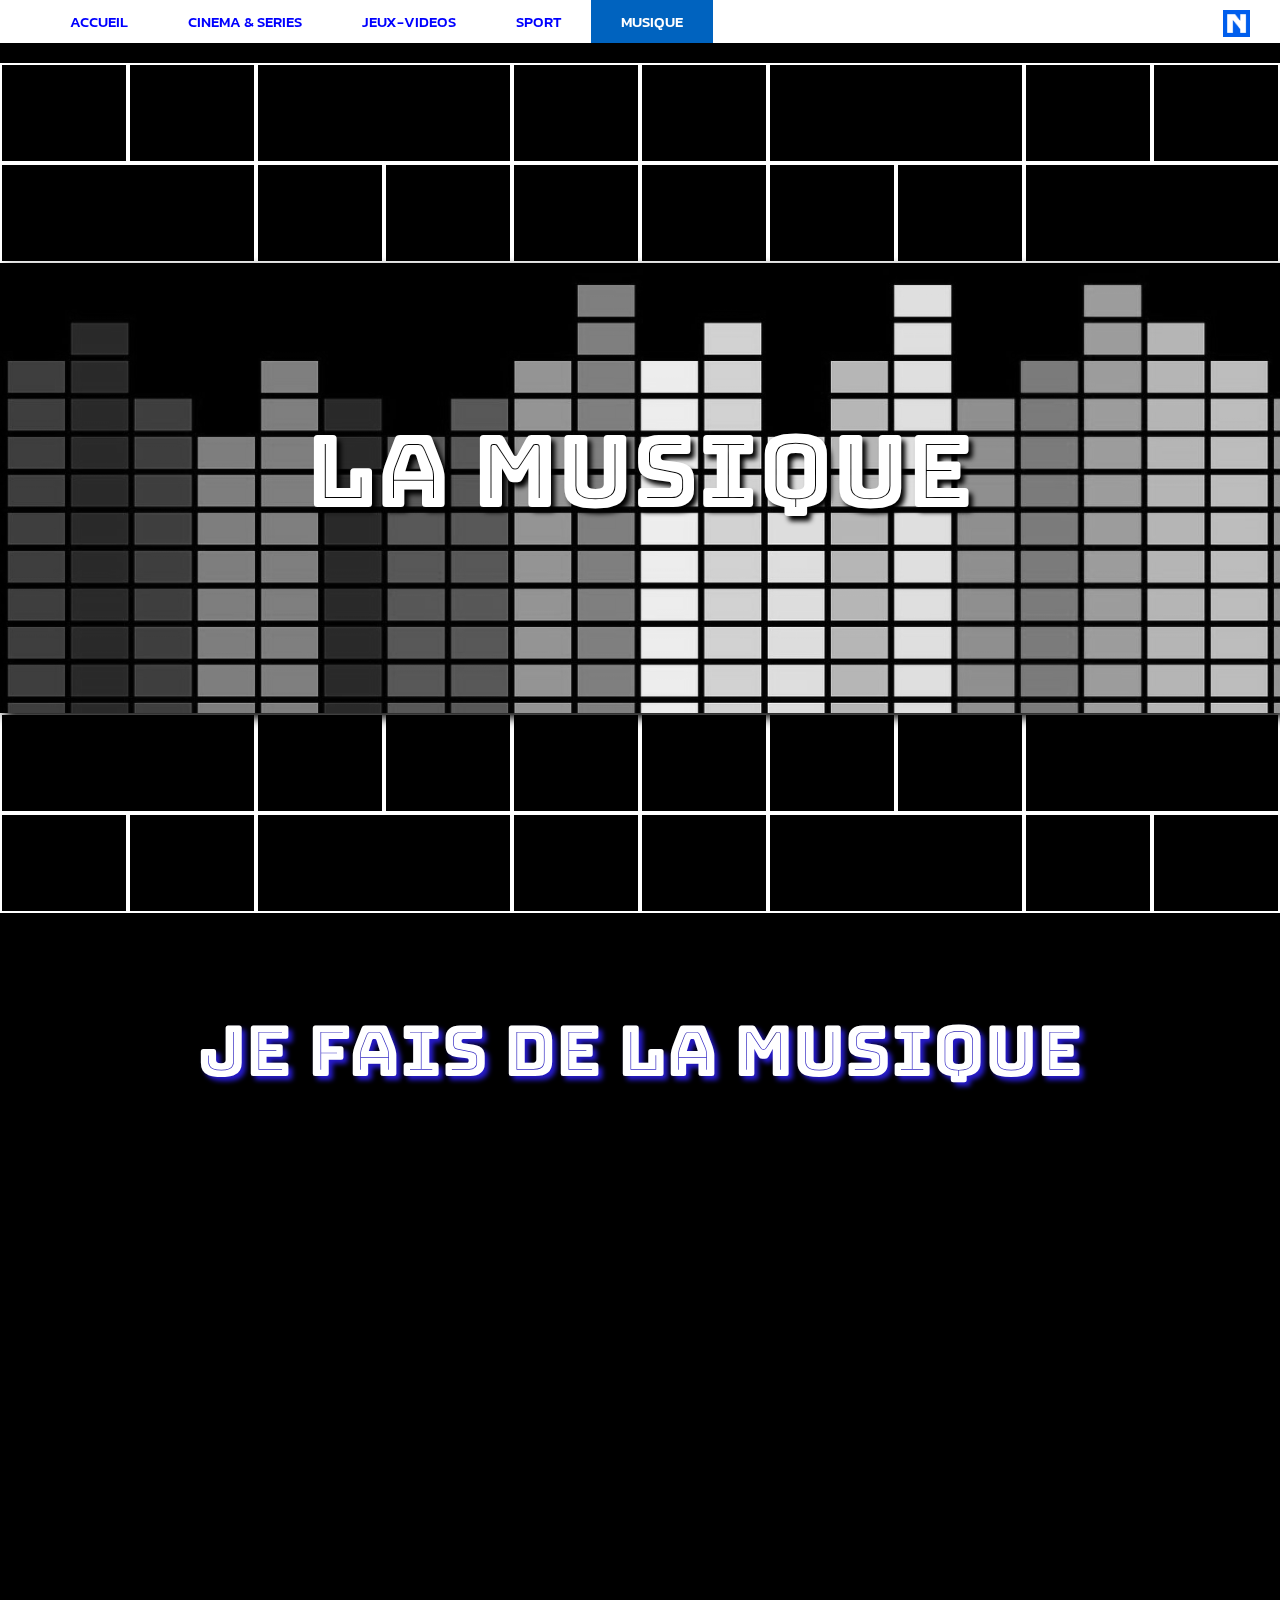
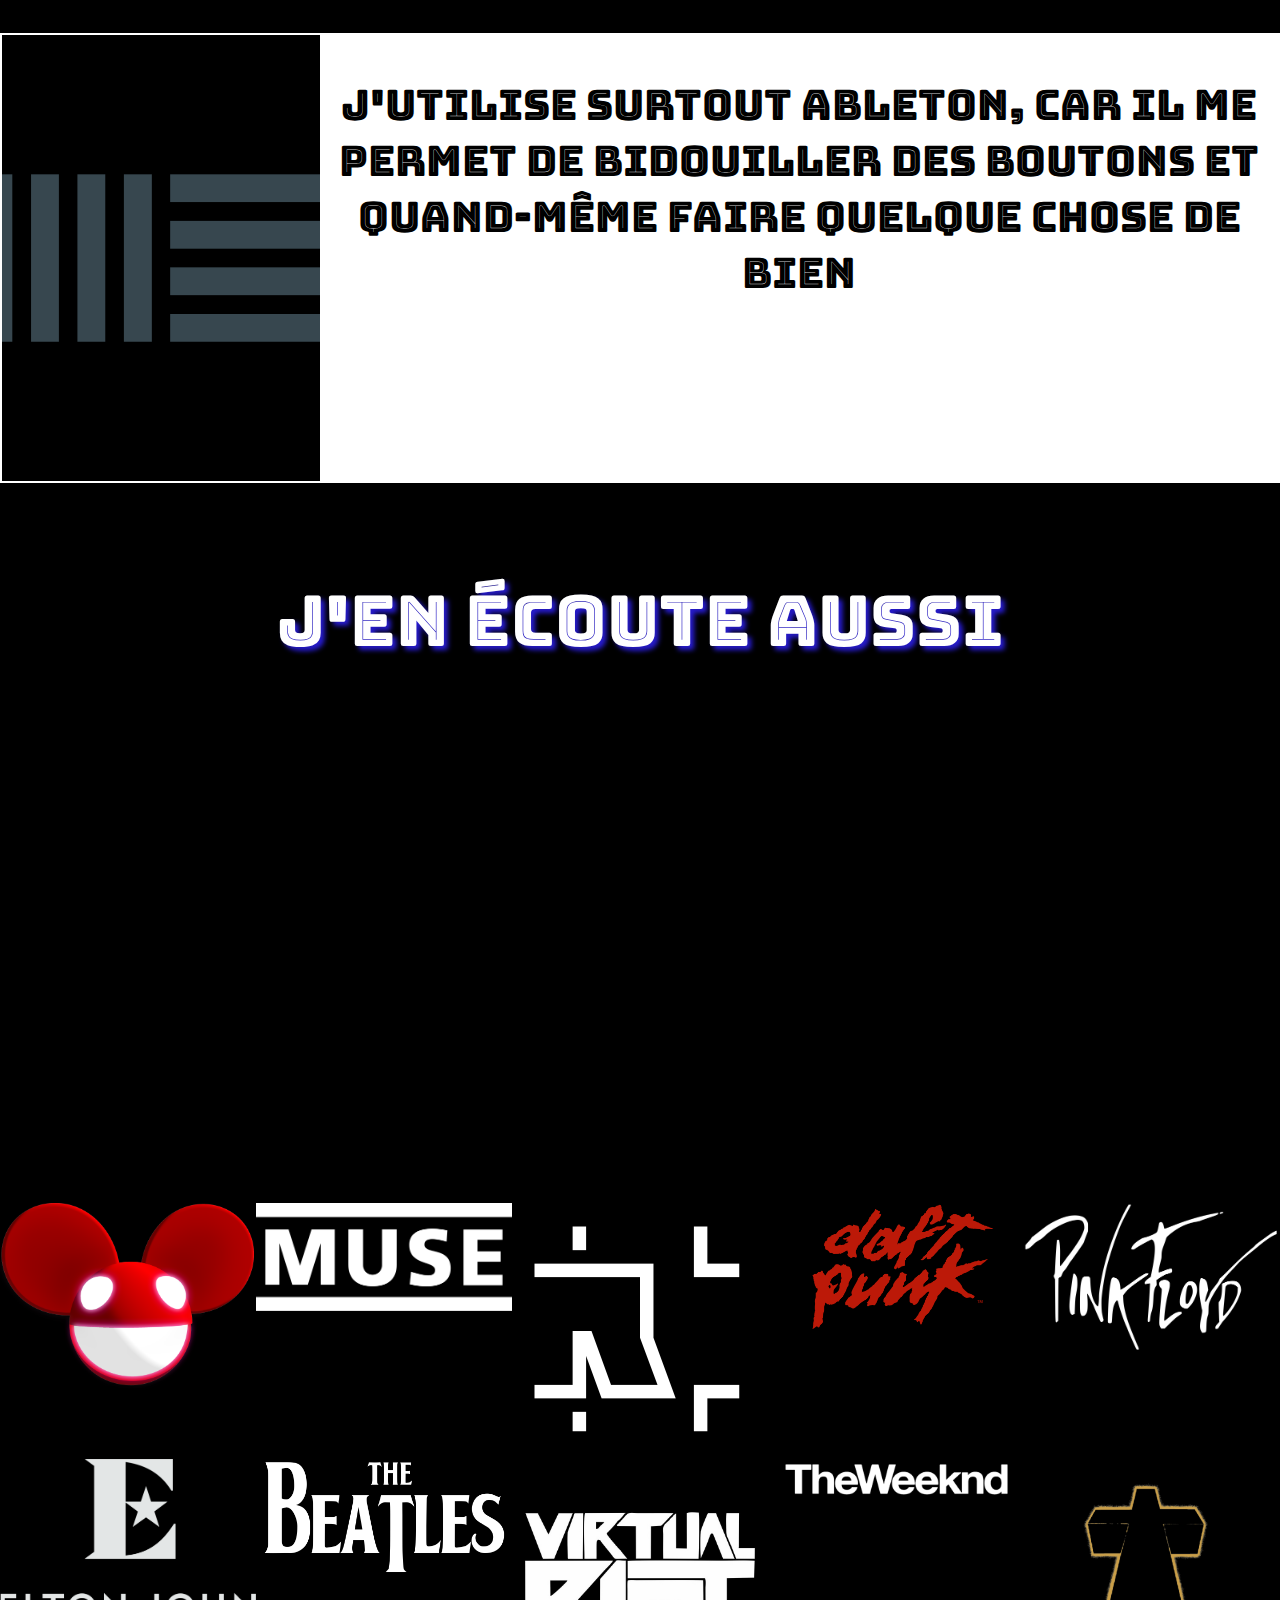
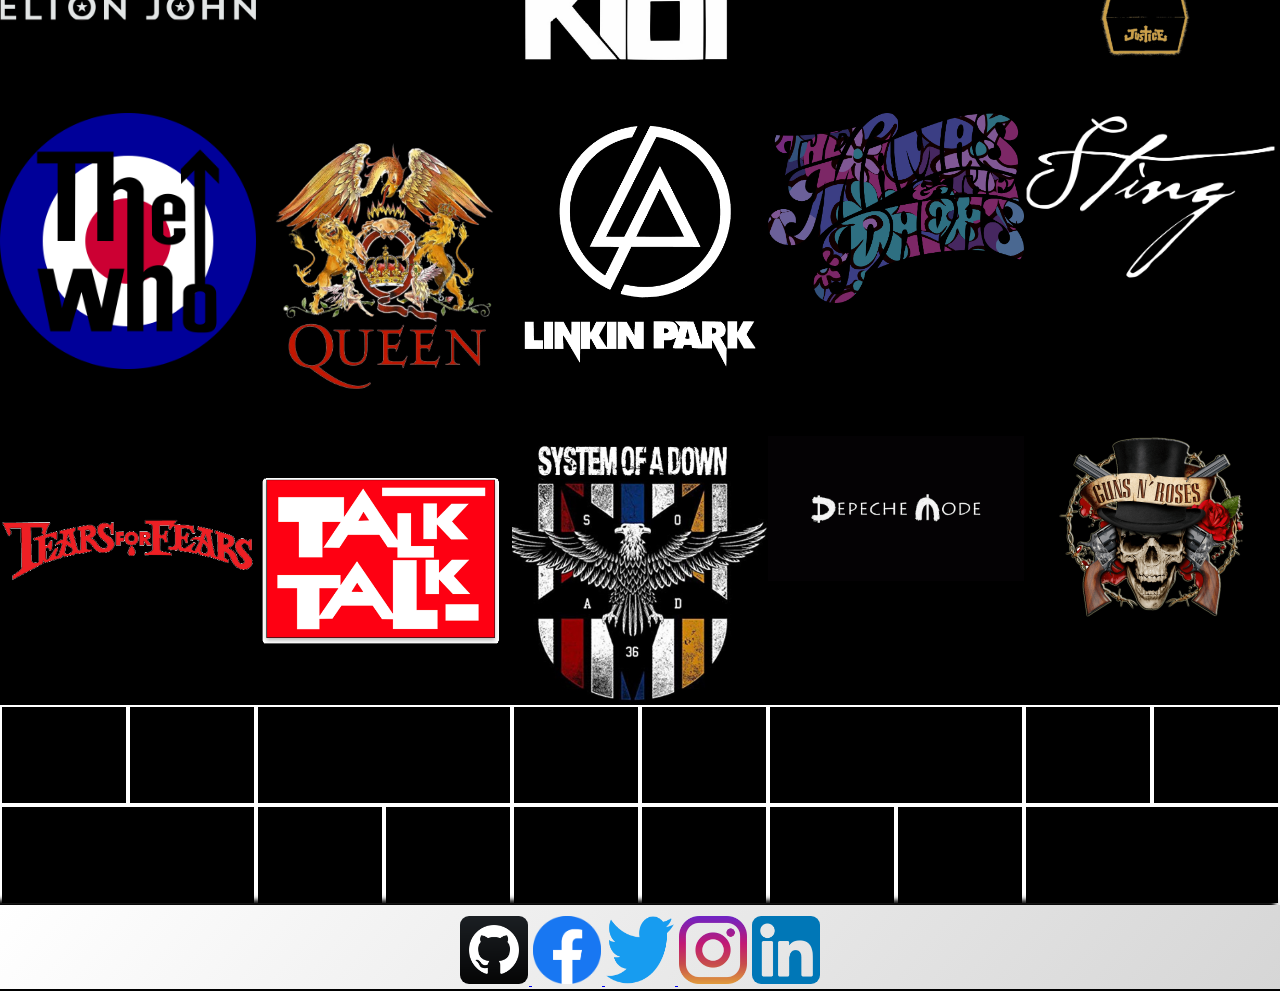
<file: musique.html>
<!DOCTYPE html>
<html lang="en">
<head>
    <meta charset="UTF-8">
    <meta http-equiv="X-UA-Compatible" content="IE=edge">
    <meta name="viewport" content="width=device-width, initial-scale=1.0">
    <title>Musique</title>
    <link rel="stylesheet" href="style.css">
    <link rel="preconnect" href="https://fonts.googleapis.com">
<link rel="preconnect" href="https://fonts.gstatic.com" crossorigin>
<link href="https://fonts.googleapis.com/css2?family=Kanit:ital,wght@0,100;0,500;1,400;1,700&display=swap" rel="stylesheet">
<link rel="preconnect" href="https://fonts.googleapis.com">
<link rel="preconnect" href="https://fonts.gstatic.com" crossorigin>
<link href="https://fonts.googleapis.com/css2?family=Bangers&display=swap" rel="stylesheet">
<link rel="preconnect" href="https://fonts.googleapis.com">
<link rel="preconnect" href="https://fonts.googleapis.com">
<link rel="preconnect" href="https://fonts.gstatic.com" crossorigin>
<link href="https://fonts.googleapis.com/css2?family=Bungee+Inline&display=swap" rel="stylesheet">
</head>
<body style="background-color: black;">
    <header>
    <nav>
        <ul>
            <li>
                   <a href="index.html">ACCUEIL</a> 
                   <!--Sous barre-->
                   <ul class="sousbar">
                     <li><a href="#">On est déjà à l'accueil</a></li>
                     <li><a href="#">Marche pas</a></li>
                     <li><a href="#">Ne fonctionne pas</a></li>
                   </ul>
            </li>
            <li>
                   <a href="cineserie.html">CINEMA & SERIES</a>
                   <!--Sous barre-->
                   <ul class="sousbar">
                     <li><a href="#">ça marchera peut-être plus tard</a></li>
                     <li><a href="#">toujours pas</a></li>
                     <li><a href="#">qui ne tente rien n'a rien ..</a></li>
                   </ul>
            </li>
            <li>
                   <a href="jeuxvideo.html">JEUX-VIDEOS</a>
                   <!--Sous barre-->
                   <ul class="sousbar">
                     <li><a href="#">Mais c'était sur enfaite</a></li>
                     <li><a href="#">Accès refusé</a></li>
                     <li><a href="#">Error 404 no html</a></li>
                   </ul>
            </li> 
            <li>
                   <a href="sport.html">SPORT</a>
                   <!--Sous barre-->
                   <ul class="sousbar">
                     <li><a href="#">Accès ouvert le 5 décembre 2089</a></li>
                     <li><a href="#">Bwhaaaa</a></li>
                     <li><a href="#">POURQUOIIIIII</a></li>
                   </ul>
            </li>
            <li>
                   <a href="musique.html" class="saroule active">MUSIQUE</a>
                   <!--Sous barre-->
                   <ul class="sousbar">
                     <li><a href="#">Html</a></li>
                     <li><a href="#">CSS</a></li>
                     <li><a href="#">CSS++</a></li>
                   </ul>
            </li>
            <li class="title-nav">
              <a href="https://dictionnaire.lerobert.com/definition/inutile" target="_blank"><img src="Img/logo.png" alt="title"></a>
            </li>
            
        </ul>
        
    </nav>
    <br>
    <br>
    <br>
    <div class="stars">
      <div></div>
      <div></div>
      <div></div>
      <div></div>
      <div></div>
      <div></div>
      <div></div>
      <div></div>
      <div></div>
      <div></div>
     </div>
     <div class="stars2">
      <div></div>
      <div></div>
      <div></div>
      <div></div>
      <div></div>
      <div></div>
      <div></div>
      <div></div>
      <div></div>
      <div></div>
     </div>

    <div class="yarimusic"></div>
    
    <div class="stars2">
      <div></div>
      <div></div>
      <div></div>
      <div></div>
      <div></div>
      <div></div>
      <div></div>
      <div></div>
      <div></div>
      <div></div>
     </div>
      <div class="stars">
      <div></div>
      <div></div>
      <div></div>
      <div></div>
      <div></div>
      <div></div>
      <div></div>
      <div></div>
      <div></div>
      <div></div>
     </div>
     
    
    <div class="overtextmusic">La musique</div>
    </header>
    <div class="space"> <br> Je fais de la musique <br></div>
      <div class="containermusic">
         <div class="saucisse"></div>
         <div class="alignsaucisse2">
        <div class="saucisse2"> <p>J'utilise surtout ableton, car il me permet de bidouiller des boutons et quand-même faire quelque chose de bien </p> </div>
        </div>
      </div>
      <div class="space"> <br> J'en écoute aussi <br> </div>
                              <!-- FINAL DIV ARTISTES   -->
      <div class="containerfinal">
                   <img src="Img/deadmau5.png" alt="deadmau" class="imganim2">
                   <img src="Img/muse.png" alt="muse" class="imganim1">
                   <img src="Img/rammstein.png" alt="rammstein" class="imganim2">
                   <img src="Img/Daft_Punk.png" alt="daftpunk" class="imganim1">
                   <img src="Img/pinkfloyd.png" alt="pinkfloyd" class="imganim2">
                   <img src="Img/ELTON.png" alt="elton" class="imganim2">
                   <img src="Img/beatles.png" alt="beatles" class="imganim1">
                   <img src="Img/virtualriot.jpg" alt="virtualriot" class="imganim2">
                   <img src="Img/weeknd.png" alt="wknd" class="imganim1">
                   <img src="Img/justice.png" alt="justice" class="imganim2">
                   <img src="Img/thewho.png" alt="thewho" class="imganim1">
                   <img src="Img/queen.jpg" alt="queen" class="imganim2">
                   <img src="Img/linkinpark.png" alt="linkinpart" class="imganim1">
                   <img src="Img/mamapapa.png" alt="mamapapa" class="imganim2">
                   <img src="Img/stingy.png" alt="sting" class="imganim1">
                   <img src="Img/Tears_for_Fears.png" alt="" class="imganim2">
                   <img src="Img/talk.png" alt="talktalk" class="imganim1">
                   <img src="Img/system.jpg" alt="soad" class="imganim2">
                   <img src="Img/depch.jpg" alt="depechemode" class="imganim1">
                   <img src="Img/guns.png" alt="guns" class="imganim2">

      </div>


   <div class="stars">
    <div></div>
    <div></div>
    <div></div>
    <div></div>
    <div></div>
    <div></div>
    <div></div>
    <div></div>
    <div></div>
    <div></div>
   </div>
   <div class="stars2">      <div></div>
     <div></div>
     <div></div>
     <div></div>
     <div></div>
     <div></div>
     <div></div>
     <div></div>
     <div></div>
     <div></div>
   </div>
  
   <footer>
         
         <a href="https://github.com/Wallmonger/nicolasb.git" target="_blank"><img src="Img/github.png" alt="github"> </a>
         <a href="Img/hahabouk.jpg" target="_blank"><img src="Img/facebouk.png" alt="facebook"> </a>
         <a href="https://twitter.com/" target="_blank"><img src="Img/twitter.png" alt="twitter"> </a>
         <a href="https://fr.wikipedia.org/wiki/Am_stram_gram" target="_blank"><img src="Img/insta.png" alt="insta"></a>
         <a href="https://www.linkedin.com/in/nicolas-berrier-b55095241/" target="_blank"><img src="Img/linkemachin.png" alt="linkedin"></a>     
   </footer>
</body>
</html>
</file>
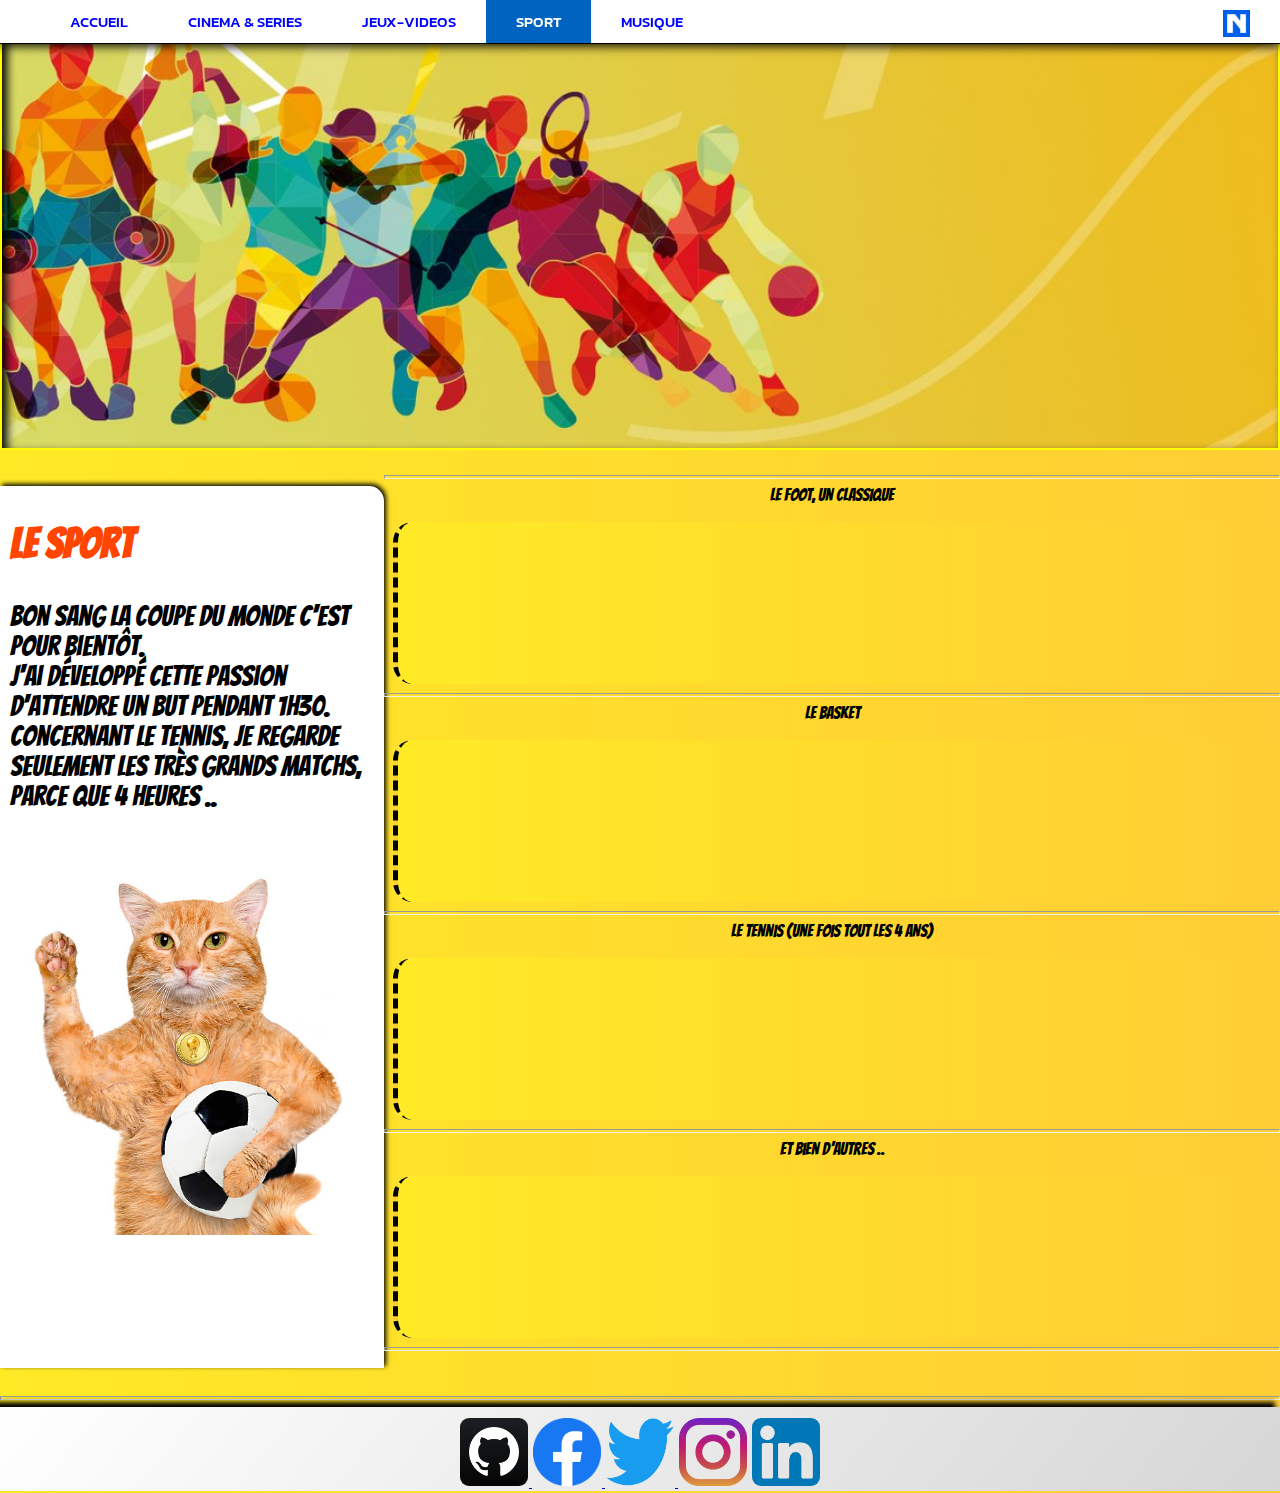
<file: sport.html>
<!DOCTYPE html>
<html lang="en">
<head>
    <meta charset="UTF-8">
    <meta http-equiv="X-UA-Compatible" content="IE=edge">
    <meta name="viewport" content="width=device-width, initial-scale=1.0">
    <title>Sports</title>
    <link rel="stylesheet" href="style.css">
    <link rel="preconnect" href="https://fonts.googleapis.com">
<link rel="preconnect" href="https://fonts.gstatic.com" crossorigin>
<link href="https://fonts.googleapis.com/css2?family=Kanit:ital,wght@0,100;0,500;1,400;1,700&display=swap" rel="stylesheet">
<link rel="preconnect" href="https://fonts.googleapis.com">
<link rel="preconnect" href="https://fonts.gstatic.com" crossorigin>
<link href="https://fonts.googleapis.com/css2?family=Bangers&display=swap" rel="stylesheet">
</head>
<body class="bodyYav">
    <header>
      <nav>
        <ul>
            <li>
                   <a href="index.html">ACCUEIL</a> 
                   <!--Sous barre-->
                   <ul class="sousbar">
                     <li><a href="#">On est déjà à l'accueil</a></li>
                     <li><a href="#">Marche pas</a></li>
                     <li><a href="#">Ne fonctionne pas</a></li>
                   </ul>
            </li>
            <li>
                   <a href="cineserie.html">CINEMA & SERIES</a>
                   <!--Sous barre-->
                   <ul class="sousbar">
                     <li><a href="#">ça marchera peut-être plus tard</a></li>
                     <li><a href="#">toujours pas</a></li>
                     <li><a href="#">qui ne tente rien n'a rien ..</a></li>
                   </ul>
            </li>
            <li>
                   <a href="jeuxvideo.html">JEUX-VIDEOS</a>
                   <!--Sous barre-->
                   <ul class="sousbar">
                     <li><a href="#">Mais c'était sur enfaite</a></li>
                     <li><a href="#">Accès refusé</a></li>
                     <li><a href="#">Error 404 no html</a></li>
                   </ul>
            </li> 
            <li class="saroule active">
                   <a href="sport.html">SPORT</a>
                   <!--Sous barre-->
                   <ul class="sousbar">
                     <li><a href="#">Accès ouvert le 5 décembre 2089</a></li>
                     <li><a href="#">Bwhaaaa</a></li>
                     <li><a href="#">POURQUOIIIIII</a></li>
                   </ul>
            </li>
            <li>
                   <a href="musique.html">MUSIQUE</a>
                   <!--Sous barre-->
                   <ul class="sousbar">
                     <li><a href="#">Html</a></li>
                     <li><a href="#">CSS</a></li>
                     <li><a href="#">CSS++</a></li>
                   </ul>
            </li>
            <li class="title-nav">
              <a href="https://dictionnaire.lerobert.com/definition/inutile" target="_blank"><img src="Img/logo.png" alt="title"></a>
            </li>
            
        </ul>
    </nav>

    <div class="yavinIV">  </div>
    
    </header>
    
     
    <div class="containerY"> 
      
      <div class="onedivY"> 
        <h2>Le sport</h2>
        
        <p class="matoutext">Bon sang la coupe du monde c'est pour bientôt.<br>
        J'ai développé cette passion d'attendre un but pendant 1h30. <br>
        Concernant le tennis, je regarde seulement les très grands matchs, parce que 4 heures .. <br>
         </p> 
        <img src="Img/catfoot.jpg" alt="matou" class="matou">
        </div>
      <div class="twodivY">
        <hr>
        <div class="boite-surprise">Le foot, un classique <div class="surprise surprise1"></div><img src="Img/footbal.jfif" alt="football"></div> <hr>
        <div class="boite-surprise">Le basket <div class="surprise surprise2"></div> <img src="Img/basket.jpg" alt="basket"> </div> <hr>
        <div class="boite-surprise">  Le tennis (une fois tout les 4 ans) <div class="surprise surprise3"></div>   <img src="Img/tennis.jfif" alt="Tennis"> </div> <hr>
        <div class="boite-surprise"> Et bien d'autres .. <div class="surprise surprise4"></div> <img src="Img/ok.png" alt="boxe" >  </div> <hr>
        
      </div>
      <br>
   </div>
   
  <hr>
  
  

  <footer>
         
    <a href="https://github.com/Wallmonger/nicolasb.git" target="_blank"><img src="Img/github.png" alt="github"> </a>
    <a href="Img/hahabouk.jpg" target="_blank"><img src="Img/facebouk.png" alt="facebook"> </a>
    <a href="https://twitter.com/" target="_blank"><img src="Img/twitter.png" alt="twitter"> </a>
    <a href="https://fr.wikipedia.org/wiki/Am_stram_gram" target="_blank"><img src="Img/insta.png" alt="insta"></a>
    <a href="https://www.linkedin.com/in/nicolas-berrier-b55095241/" target="_blank"><img src="Img/linkemachin.png" alt="linkedin"></a>
</footer>

  

  </script>
      

</body>
</html>
</file>
<file: style.css>
/* ------------PAGE 1 ------------------------------------------------------------------------------------------*/

* {
    box-sizing: border-box;
}
html, body {
    margin: 0;
    padding: 0;
    font-size: 14px;
    font-family: 'Kanit', sans-serif;
    font-weight: 500;
    list-style-type: none;
    
    overflow-x: hidden;
    
    
    
                                                          /* NAVBAR */  
}


nav ul {
    position: fixed;
    background-color: rgb(255, 255, 255);
    display: flex;
    margin-top: 0;
    margin-bottom: 0;
    width: 100%;
    border-bottom: 1px solid black;
    box-shadow: 0px 2px 10px black;
    z-index: 3;
    justify-content: flex-start;
    flex-direction: row;
    
    
}

nav ul li {
    list-style-type: none;
    
    padding: 0px;
    transition: 500ms;
}


nav ul li a {
    display: block;
    text-decoration: none;
    color: blue;
    font-size: 1.1rem;
    padding: 10px 30px;
}

nav ul li a:hover {
    color: white;
    
}

nav ul li:hover {
    
    background: rgb(0, 5, 109);
    box-shadow: 2px 2px 10px rgb(0, 0, 0);
    
    
    
}


.active {
    background-color: rgb(0, 99, 191);
    
    color: white;
}
.active a {
    color: white;
}


.title-nav {
    position: absolute;
    right: 0;
    padding: 0;
    margin: 0  ; 
    
}

.title-nav img {
    height: 1.9rem;
    
}

.title-nav a {
    padding-bottom: 0;
}


                                                         /* Sous menus NAVBAR */
                                                          

.sousbar {
    display: none;
}

nav ul li:hover .sousbar {
    display: block;
    width: 20%; 
    text-align: center;
    float: none;
    padding-left: 1px;
    padding-right: 1px;
    border-radius: 10px;
    box-shadow: 1px 1px 10px white;
    padding: 15px 15px;
    
}
.sousbar li a {
    color: black;
}


                                                         /* BANNIERE */
.yari {
    
    background: url(Img/banniere.jpg) no-repeat center;
    background-size: cover;
    height: 100vh;
    box-shadow: 5px 5px 10px black;
    animation: yariman 4s ease forwards;
    
}

@keyframes yariman {
    from {height: 0px;}
    to {height: 100vh;}
}

                                                        /* ARTICLE */
.container {
    display : grid;
    grid-template-columns: 40% 60%;
    border-top: 1px solid black;
    
    
}

.onediv {
    grid-column: 1/2;
    height: 100vh;
    background: rgb(255,255,255);
    background: linear-gradient(310deg, rgba(255,255,255,1) 0%, rgba(177,177,177,1) 0%, rgba(214,214,214,1) 0%, rgba(255,255,255,1) 100%);
    animation: onediv 1s ease;
    z-index: 2;
    overflow: hidden;
    
    font-size: 3rem;
    color: rgb(0, 0, 0);
    
    
    
}



@keyframes onediv {
    from {transform: translateX(-500px);}
    to {transform: translateX(0px);}
}

.twodiv {
    grid-column: 2/2;
    background: url(Img/smile2.jpg) no-repeat center;
    background-size: cover;
    width: auto;
    height: 100vh;
   
    
    border: 0px solid black;
    animation: twodiv 1s ease;
    
    
    
    
}

@keyframes twodiv {
    from {transform: translateX(2000px)}
    to {transform: translateX(0px);}
}
                                   /* ANIM BANNIERE */
.overtext {
    color: white;
    width: 100%;
    text-align: center;
    font-size: 100px;
    height: 100%;
    animation: overtext 2s ease forwards;
    position: absolute;
    z-index: 2;
    text-shadow:4px 5px 5px #ff7800;
}

@keyframes overtext {
    from {top: 500vh;}
    to {top: 45vh;}}
                              

    /* LOADING EFFECT */

    /* STARS I */
.stars {
    display: grid;
    grid-template-columns: 10% 10% 0% 20% 10% 10% 20% 0% 10% 10%;
    
    
}


.stars div {
    background-color: black;
    border: 2px solid rgb(255, 255, 255);
    height: 100px;
}





.stars div:nth-child(1) {
    animation: loading 1s ease infinite;
    
} 

.stars div:nth-child(2) {
    animation: loading 1s ease-out infinite;
    animation-delay: 200ms;
} 
.stars div:nth-child(3) {
    animation: loading 1s ease infinite;
    animation-delay: 400ms;
} 
.stars div:nth-child(4) {
    animation: loading 1s ease infinite;
    animation-delay: 600ms;
} 
.stars div:nth-child(5) {
    animation: loading 1s ease infinite;
    animation-delay: 800ms;
} 
.stars div:nth-child(6) {
    animation: loading 1s ease infinite;
    animation-delay: 1000ms;
} 
.stars div:nth-child(7) {
    animation: loading 1s ease infinite;
    animation-delay: 1200ms;
} 
.stars div:nth-child(8) {
    animation: loading 1s ease infinite;
    animation-delay: 1400ms;
} 
.stars div:nth-child(9) {
    animation: loading 1s ease infinite;
    animation-delay: 1600ms;
} 
.stars div:nth-child(10) {
    animation: loading 1s ease infinite;
    animation-delay: 1800ms;
} 
 @keyframes loading {
    0% {background-color: black;}
    20% {background-color: black;}
    40% {background-color: black;}
    60% {background-color: black;}
    80% {background-color: black;}
    20% {background-color: rgb(17, 0, 255);}
    
 }





 /*-------------------------------------*/

 .stars2 {
    display: grid;
    grid-template-columns: 0% 20% 10% 10% 10% 10% 10% 10% 20% 0%;
    
}

.stars2 div {
    background-color: black;
    border: 2px solid white;
    height: 100px;
}

.stars2 div:nth-child(1) {
    animation: loading2 1s ease-in infinite;
    animation-delay: 200ms;
} 

.stars2 div:nth-child(2) {
    animation: loading2 1s ease-in infinite;
    animation-delay: 400ms;
} 
.stars2 div:nth-child(3) {
    animation: loading2 1s ease-in infinite;
    animation-delay: 600ms;
} 
.stars2 div:nth-child(4) {
    animation: loading2 1s ease-in infinite;
    animation-delay: 800ms;
} 
.stars2 div:nth-child(5) {
    animation: loading2 1s ease-in infinite;
    animation-delay: 1000ms;
} 
.stars2 div:nth-child(6) {
    animation: loading2 1s ease-in infinite;
    animation-delay: 1400ms;
} 
.stars2 div:nth-child(7) {
    animation: loading2 1s ease-in infinite;
    animation-delay: 1600ms;
} 
.stars2 div:nth-child(8) {
    animation: loading2 1s ease-in infinite;
    animation-delay: 1800ms;
} 
.stars2 div:nth-child(9) {
    animation: loading2 1s ease-in infinite;
    animation-delay: 2000ms;
} 
.stars2 div:nth-child(10) {
    animation: loading2 1s ease-in infinite;
    animation-delay: 2200ms;
} 
 @keyframes loading2 {
    0% {background-color: black;}
    20% {background-color: black;}
    40% {background-color: black;}
    60% {background-color: black;}
    80% {background-color: black;}
    20% {background-color: rgb(0, 190, 204);}
    
 }


  /* FOOTER */
footer {
    position: absolute;
    margin-bottom: 0;
    width: 100%;
    text-align: center;
    height: 6rem;
     background: rgb(255,255,255);
    background: rgb(255,255,255);
    background: linear-gradient(310deg, rgba(255,255,255,1) 0%, rgba(177,177,177,1) 0%, rgba(214,214,214,1) 0%, rgba(255,255,255,1) 100%);
    box-shadow: -5px -5px 5px black;
    
}

footer img {
    
    margin-top: 10px;
    position: static;
    width: 5rem;
    height: 5rem;
    border-radius: 10px;
    left: 45%;
    
    padding: 1px;
    
    
}

footer img:hover {
    
    box-shadow: 2px 2px 5px rgba(0, 0, 0, 0.73), -2px -2px 5px rgba(0, 0, 0, 0.73);;
    transition: 0.2s;
}


     /* ------------------- Page 2 -------------------------------------------------------------------------------------- */


     .yari2 {
        background: url(Img/pellicule.gif) no-repeat center;
        background-size: cover;
        height: 600px;
    }
    
    
                                                       /* ruban */
    
    .pelcontent {
        display: flex;
        justify-content: space-between;
        
        
    }

    @keyframes arrivage {
        from { transform: translateY(1500px);} 
        to {transform: translateY(0px);}
    }
    
    @keyframes arrivagem {
        from { transform: translateY(1500px);} 
        to {transform: translateY(0px);}
    }

    .rectanglepellicule {
       
        
        height: auto;
        width: 10vh;
        animation: rectangle 10s alternate infinite , arrivage 1s ease forwards ;
        background: grey;
        
    }
    
       .rectanglepellicule2 {
        transform: translateY(1500px);
        height: auto;
        width: 10vh;
        animation-direction: alternate;
        background: grey;
        animation: arrivage 1s ease forwards, rectangle 10s alternate infinite ;}
        
        
    @keyframes rectangle {
        from {background: grey}
        to {background: black;}
    }
    

    .rectanglepelliculemilieu {
        background: rgb(0,0,0);
background: radial-gradient(circle, rgba(0,0,0,1) 12%, rgba(145,145,145,1) 16%, rgba(0,0,0,1) 18%, rgba(34,34,34,1) 19%, rgba(87,87,87,1) 22%, rgba(255,255,255,1) 27%, rgba(0,0,0,1) 28%, rgba(0,0,0,1) 30%, rgba(0,0,0,1) 30%, rgba(255,255,255,1) 38%, rgba(255,255,255,1) 42%, rgba(0,0,0,1) 42%);
        width: 100%;
        display: flex;
        flex-direction: column;
        align-items: center;
        justify-content: space-evenly;
        animation: arrivagem 2s ease forwards;
        color: white;
        font-size: 2rem;
        font-family: 'Mate SC', serif;


    }
    
    .rectanglepelliculemilieu > p {
        background-color: black;
        color: white;
    }

    .rectanglepelliculemilieu iframe {
        border-radius: 10px;
        box-shadow: 2px 2px 10px white;
    }
 
    
/* -----------------------------------------------------------------------------------------------------------------------PAGE 3 */

h1 {
    color: rgb(11, 148, 43);
    text-align: center;
    font-family: 'Imperial Script', cursive;
    font-size: 10vh;
    
}


    .jv-div {
        position: relative;
        background: rgb(7,94,0);
background: linear-gradient(61deg, rgba(7,94,0,1) 6%, rgba(41,182,79,1) 26%, rgba(41,182,95,1) 45%, rgba(41,182,52,1) 55%, rgba(41,182,45,1) 66%);
        height: 100vh;
        
    }
    
    .jv-div p {
        display: block;
        position: absolute;
        bottom: 0;
        left: 5vh;
        padding-left: 5px;
        padding-bottom: 5px;
        font-family: 'Imperial Script', cursive;
        font-size: 8rem;
        color: white;
        animation: opacitemax 3s ease;
    }
    
    @keyframes opacitemax {
        from {opacity: 0;}
        to {opacity: 1;}
    }

    .scrollmania {
        width: 100%;
        height: 100vh;
        background: url(Img/matrix.jpg) no-repeat center;
        background-size: cover;
        display: flex;
        justify-content: space-between;
    }

    .scrollmania div {
        font-size: 4rem;
        text-align: center;
        font-family: 'Imperial Script', cursive;
        color: white;
        text-shadow: 2px 0 rgb(0, 0, 0), -2px 0 #000, 0 2px #000, 0 -2px #000,
             1px 1px #000, -1px -1px #000, 1px -1px #000, -1px 1px #000; 
        box-shadow: 2px 2px 5px rgb(255, 255, 255);
        border-radius: 10px;
        margin-top: 10px;
        margin-bottom: 10px;
        box-shadow: inset 0px 60px black;
    }
    
    


    #img1 {
        background: url(Img/thewitcher3.jpg) no-repeat center;
        background-size: cover;
        width: 20%;
        visibility: hidden;
        opacity: 0;
        transition: 2s ease;
        
    }

    #img2 {
        background: url(Img/eldentrue.png) no-repeat center;
        background-size: cover;
        width: 20%;
        opacity: 0;
        transition: 1s ease; 
        transition-delay: 1s ;
        font-size: 4rem;
        text-align: center;
        font-family: 'Imperial Script', cursive;
        color: white;
        
    }

    #img3 {
        background: url(Img/rocket.jpg);
        width: 20%;
        opacity: 0;
        transition: 1s ease;
        transition-delay: 2s ;
    }

    #img4 {
        background: url(Img/street.jpg) no-repeat center;
        background-size: cover;
        width: 20%;
        opacity: 0;
        transition: 1s ease;
        transition-delay: 3s ;
    }

    #img5 {
        background: url(Img/demoncrest.jpg) no-repeat center;
        background-size: cover;
        width: 20%;
        opacity: 0;
        transition: 1s ease;
        transition-delay: 4s ;
    }

    #img6 {
        background: url(Img/isaac.jpg) no-repeat center;
        background-size: cover;
        width: 20%;
        opacity: 0;
        transition: 1s ease;
        transition-delay: 5s ;
    }

    #img7 {
        background: url(Img/re4.jpg) no-repeat center;
        background-size: cover;
        width: 20%;
        opacity: 0;
        transition: 1s ease;
        transition-delay: 6s ;
    }

    #img8 {
        background: url(Img/holo.jpg) no-repeat center;
        background-size: cover;
        width: 20%;
        opacity: 0;
        transition: 1s ease;
        transition-delay: 7s ;
    }

    .svg {
        position: absolute;
        bottom: 0;
        left: 60%;
        background: url(Img/fleche.png);
        background-size: cover;
        width: 250px;
        height: 250px;
        filter: invert();
        animation: svg 1s linear infinite alternate-reverse;
        
    }

    @keyframes svg {
        from {transform: translateY(0px);}
        to {transform: translateY(30px);}
    }

 /* PAGE 4 ---------------------------------------------------------------------------------------------------------- */
    
    .yavinIV {
         
            border-bottom: none;
            background: url(Img/sports.jpg) no-repeat center;
            background-size: cover;
            height: 50vh;
            box-shadow: inset 5px 5px 10px black;
            animation: slidex 2s ease-out forwards;
            border-bottom: 2px solid yellow;
            border-left: 2px solid yellow;
            border-right: 2px solid yellow;
            margin-bottom: 2vh;
    
    }
    
    @keyframes slidex {
        from {transform: translateX(2500px);}
        to {transform: translateX(0px);}
    }

    .containerY {
        display: grid;
        grid-template-columns: 30% 70%;
        
        overflow: hidden;
        
    }
    
    .onedivY {
        grid-column: 1/2;
        width: 100%;
        height: auto;
        background-color: white;
        box-shadow: 2px -2px 5px black;
        border-top-right-radius: 15px;
        font-size: 2rem;
        color: rgb(0, 0, 0);  
        animation: slidediv1 2s ease-in-out forwards, boxblur 3s ease forwards;
        margin-top: 2vh;
    }
    
    .onedivY img {
        width: 100%;
    }

    @keyframes slidediv1 {
        from {transform: translateX(-2500px);}
        to {transform: translateX(0px);}
    }
    
    @keyframes boxblur {
        from {box-shadow: inset 50px 50px 50px 50px #000000;}
        to {box-shadow: 2px -2px 5px black;}
    }

    .twodivY {
        grid-column: 2/2;
        width: auto;
        height: 100vh;
        animation: slidediv2 2s ease-in-out forwards;
    }
        @keyframes slidediv2 {
        from {transform: translateX(2500px);}
        to {transform: translateX(0px);}
    }
    .twodivY img {
        margin: 2vh 0 1vh 1vh;
        height: 18vh;
        display: block;
        width: 100%;
        border-top-left-radius: 20px;
        border-bottom-left-radius: 20px;
        
        
        
    }
    
    .twodivY div {
        text-align: center;
        font-size: 1.2rem;
        font-family: 'Bangers', cursive;
        font-weight: 400;
        
        
    }
    

    .bodyYav {
        background: rgb(162,110,6);
        background: linear-gradient(90deg, rgba(162,110,6,1) 0%, rgba(255,234,38,1) 0%, rgba(255,205,53,1) 100%);
        
    }

    .boite-surprise {
        position: relative;
    }

    
    .surprise {
        position: absolute;
        margin: 2vh 0 1vh 1vh;
        padding: 20px;
        height: 18vh;
        display: block;
        width: 100%;
        border-top-left-radius: 20px;
        border-bottom-left-radius: 20px;
        background: rgb(162,110,6);
        background: linear-gradient(90deg, rgba(162,110,6,1) 0%, rgba(255,234,38,1) 0%, rgba(255,205,53,1) 100%);
        border-left: 5px dashed black;
        
    }

    .surprise1 {
        animation: hovermhm 2s ease-in-out forwards;
        animation-delay: 2s;
    }

    .surprise2 {
        animation: hovermhm 2s ease-in-out forwards;
        animation-delay: 4s;
    }

    .surprise3 {
        animation: hovermhm 2s ease-in-out forwards;
        animation-delay: 6s;
    }

    .surprise4 {
        animation: hovermhm 5s ease-in forwards;
        animation-delay: 9s;
    }

    @keyframes hovermhm {
        from {width: 100%;}
        to {width: 0%;}
    }

    hr {
        height: 4px;
        color: white;
    }
        

    h2 {
        color: orangered;
        
        font-family: 'Bangers', cursive;
        padding-left: 10px;
    }

    .matoutext {
        font-family: 'Bangers', cursive;
        padding-left: 10px;
    }
    /* PAGE 5 ------------------------------------------------------------------------------------------------------- */

    .yarimusic {
    background: url(Img/equalizer.jpg) no-repeat center;
    background-size: cover;
    height: 50vh;
    box-shadow: 5px 5px 10px black;
    filter: grayscale(100%);
    animation: arrivagemk2 2s ease-in-out forwards, opayari 3s alternate infinite;
    
    }
    
    @keyframes opayari {
         from {
            opacity: 0;
         }
         to {
            opacity: 0.7;
         }
    }


    @keyframes arrivagemk2 {
        from { transform: translateX(-1500px);} 
        to {transform: translateX(0px);}
    }

    .overtextmusic {
        transform-origin: center;
        color: white;
        width: 100%;
        text-align: center;
        font-size: 100px;
        height: 100%;
        font-family: 'Bungee Inline', cursive;
        animation: overtextmusic 2.5s ease forwards;
        position: absolute;
        z-index: 2;
        text-shadow:4px 5px 5px #000000;
        top: 45vh;
        
    }
    
    @keyframes overtextmusic {
        from {opacity: 0;}
        to {opacity: 1;}}

    .space {
         background-color: black;
         height: 80vh;
         font-family: 'Bungee Inline', cursive;

         color: white;
         font-size: 5rem;
         text-align: center;
         text-shadow: 4px 4px 5px rgb(40, 28, 212);
         animation: textshadowspace 1s alternate infinite;
    }

   
    
    @keyframes textshadowspace {
        from { text-shadow: 4px 4px 5px rgb(40, 28, 212);}
        to {text-shadow: 8px 8px 8px rgb(0, 190, 204);}
    }


    .containermusic {
        display: grid;
        grid-template-columns: 25% 75%;
    }

    .saucisse {
        grid-column: 1/2;
        background: url(Img/ableton.png) no-repeat center;
        background-size: cover;
        height: 50vh;
        border: 2px solid white;
        border-right: none;
        animation: bankai 1s alternate infinite;
    }

    @keyframes bankai {
        from {opacity: 1;}
        to {opacity: 0.5;}
    }

    .alignsaucisse2 {
        display: flex;
    }

    .saucisse2 {
        grid-column: 2/2;
        background-color: white;
        height: 50vh;
        font-family: 'Bungee Inline', cursive;
        justify-content: center;
        align-items: center;
        flex-direction: center;
        color: black;
        font-size: 3rem;
        text-align: center; 
        border: 2px solid white;
        border-left: none;
        animation: animsaucisse2 1s alternate infinite;
    }

    .containerfinal {
        display: grid;
        grid-template-columns: 20% 20% 20% 20% 20%;
    }
    
    .imganim1 {
        width: 100%;
        animation: imgsize 1s alternate infinite;

    }

    @keyframes imgsize {
        from {transform: translateY(0); scale: 1;}
        to  {transform: translateY(15px); scale: 0.95;}
    }

    .imganim2 {
        width: 100%;
        animation: imgsize2 1s alternate infinite;
        animation-delay: 1s;
    }
   
   @keyframes imgsize2 {
    from {transform: translateY(0); scale: 1;}
    to {transform: translateY(-30px); scale: 0.95;}
   }



    /* Medias */

@media only screen and (max-width : 600px) {
    nav ul {
        padding: 0;
        display: block;
        text-align: center;
        position: static;
    }}
</file>
